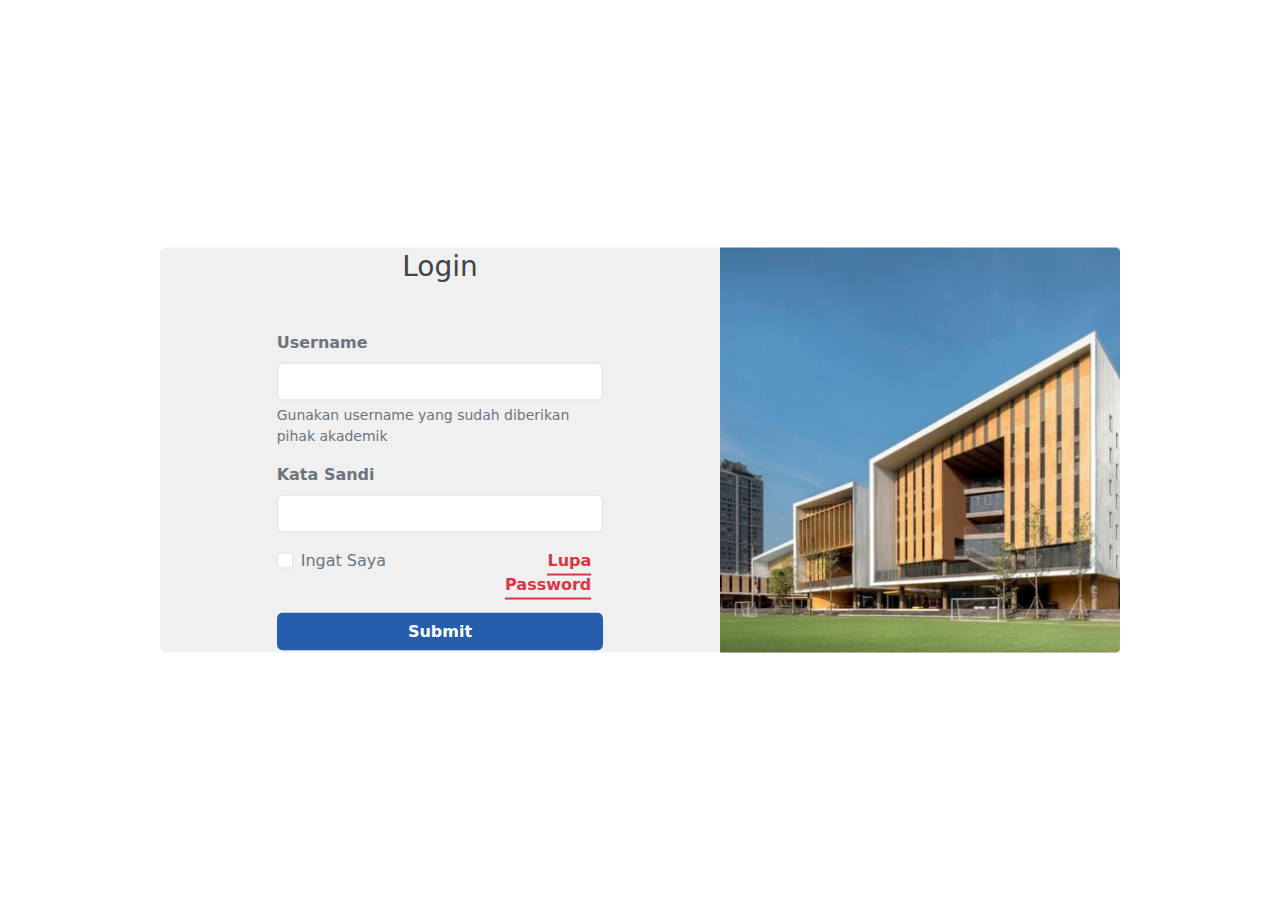
<file: index.html>
<!DOCTYPE html>
<html lang="en" >
<head>
    <meta charset="UTF-8">
    <meta name="viewport" content="width=device-width, initial-scale=1.0">
    <title>Document</title>
    <link rel="stylesheet" href="bootstrap/css/bootstrap.min.css">
</head>
<style>
.login-button{
  background-color: #275DAD;
  color: #ffffff;
  transition: 1;
}
.login-button:hover{
  background-color: #244980;
  color: #e2e2e2;
}
</style>
<body>
    <div class="container align-middle">
   <div class="col-lg-9 mx-auto my-auto rounded d-flex position-absolute top-50 start-50 translate-middle" style="background-color: #F0F0F0;">
    
        <div class="col-lg-7 mx-auto m-auto">
            <!-- <div   class="col-lg-7 mx-auto alert alert-danger text-center" role="alert"> -->
              
              <div id="modal-alert" class="alert alert-danger col-lg-7 mx-auto alert-dismissible fade show" role="alert"  style="display: none;">
                <strong>!</strong> Username atau Password tidak sesuai
                <button type="button" class="btn-close" id="close-alert" onclick="tutup()"></button>
              <!-- </div> -->
            </div>
            <h3 class="text-center  mb-lg-5" style="color: #434343;">Login</h3>
            <form name="login">
                <div class="mb-3 col-lg-7 mx-auto">
                  <label for="exampleInputEmail1" class="form-label fw-semibold text-secondary">Username</label>
                  <input type="text" name="username" class="form-control" id="exampleInputEmail1" aria-describedby="emailHelp" required>
                  <div id="emailHelp" class="form-text text-secondary">Gunakan username yang sudah diberikan pihak akademik</div>
                </div>
                <div class="mb-3 col-lg-7 mx-auto">
                  <label for="exampleInputPassword1" class="form-label fw-semibold text-secondary">Kata Sandi</label>
                  <input type="password" name="pass" class="form-control" id="exampleInputPassword1" required>
                </div>
                <div class="col-lg-7 row mx-auto">
                  <div class="col-lg-6 mb-3 form-check">
                    <input type="checkbox" class="form-check-input" id="exampleCheck1">
                    <label class="form-check-label text-secondary" for="exampleCheck1" >Ingat Saya</label>
                  </div>
                <div class=" col-lg-6 mb-3 form-check text-end">
                  <a href="lupaPW.html" class="text-decoration-none border-bottom border-2 pb-1 border-danger text-danger fw-semibold text-secondary">Lupa Password</a>
                </div>
              </div>
            </form>
            <div class="col-lg-7 mx-auto">
              <button class="btn col-lg-12 login-button fw-semibold" id="btnSubmit" onclick="cekLogin()">Submit</button>
            </div>
        </div>
        
        <div class="col-lg-5">
            <img src="asset/img/img-login.png" alt="" srcset="" class="img-fluid">
        </div>
    </div>
   </div>
</body>

<script src="bootstrap/js/bootstrap.bundle.min.js"></script>
<script src="js/record.js"></script>
</html>
</file>
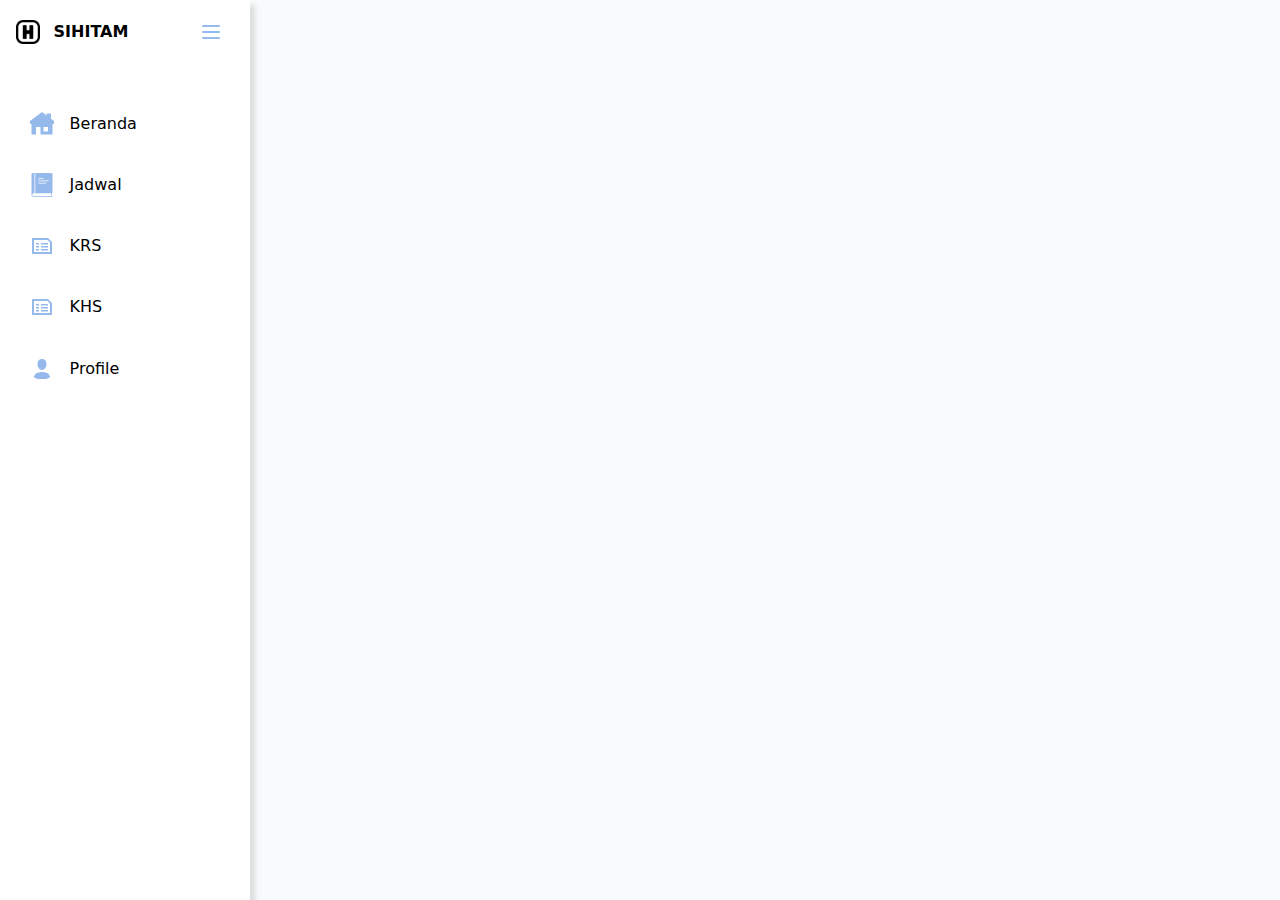
<file: sidebar/index.html>
<!DOCTYPE html>
<html lang="en">
<head>
  <meta charset="UTF-8">
  <meta name="viewport" content="width=device-width, initial-scale=1.0">
  <title>Home</title>
  <link rel="stylesheet" href="style.css">
  <link rel="stylesheet" href="../bootstrap/css/bootstrap.min.css">
  <script type="text/javascript" src="app.js" defer></script>
</head>
<body>
  <nav id="sidebar">
    <ul>
      <!-- Burger Menu -->
      <li>
        <img src="letter-h.png" alt="" height="24px" width="24px" style="margin-top: 15px;">
        <span class="logo">SIHITAM</span>
        <button onclick=toggleSidebar() id="toggle-btn">
          <svg width="24px" height="24px" viewBox="0 0 24 24" fill="none" xmlns="http://www.w3.org/2000/svg">

            <g id="SVGRepo_bgCarrier" stroke-width="0"/>
            
            <g id="SVGRepo_tracerCarrier" stroke-linecap="round" stroke-linejoin="round"/>
            
            <g id="SVGRepo_iconCarrier"> <path d="M4 18L20 18"  stroke-width="2" stroke-linecap="round"/> <path d="M4 12L20 12"  stroke-width="2" stroke-linecap="round"/> <path d="M4 6L20 6"  stroke-width="2" stroke-linecap="round"/> </g>
            
            </svg>
        </button>
      </li>
      <!-- Home -->
      <li> 
        <a href="beranda.html">
          <svg width="24px" height="24px" viewBox="0 0 16 16" fill="none" xmlns="http://www.w3.org/2000/svg">

            <g id="SVGRepo_bgCarrier" stroke-width="0"/>
            
            <g id="SVGRepo_tracerCarrier" stroke-linecap="round" stroke-linejoin="round"/>
            
            <g id="SVGRepo_iconCarrier"> <path fill-rule="evenodd" clip-rule="evenodd" d="M8 0L0 6V8H1V15H4V10H7V15H15V8H16V6L14 4.5V1H11V2.25L8 0ZM9 10H12V13H9V10Z" /> </g>
            
            </svg>
          <span>Beranda</span>
        </a>
      </li>
      <!-- Jadwal -->
      <li>
        <a href="Jadwal.html">
          <svg version="1.0" id="Layer_1" xmlns="http://www.w3.org/2000/svg" xmlns:xlink="http://www.w3.org/1999/xlink" width="24px" height="24px" viewBox="0 0 64 64" enable-background="new 0 0 64 64" xml:space="preserve" fill="none">

            <g id="SVGRepo_bgCarrier" stroke-width="0"/>
            
            <g id="SVGRepo_tracerCarrier" stroke-linecap="round" stroke-linejoin="round"/>
            
            <g id="SVGRepo_iconCarrier"> <path  d="M60,52V4c0-2.211-1.789-4-4-4H14v51v3h42v8H10c-2.209,0-4-1.791-4-4s1.791-4,4-4h2v-3V0H8 C5.789,0,4,1.789,4,4v54c0,3.313,2.687,6,6,6h49c0.553,0,1-0.447,1-1s-0.447-1-1-1h-1v-8C59.104,54,60,53.104,60,52z M23,14h12 c0.553,0,1,0.447,1,1s-0.447,1-1,1H23c-0.553,0-1-0.447-1-1S22.447,14,23,14z M42,28H23c-0.553,0-1-0.447-1-1s0.447-1,1-1h19 c0.553,0,1,0.447,1,1S42.553,28,42,28z M49,22H23c-0.553,0-1-0.447-1-1s0.447-1,1-1h26c0.553,0,1,0.447,1,1S49.553,22,49,22z"/> </g>
            
            </svg>
          <span>Jadwal</span>
        </a>
      </li>
      <!-- KRS -->
      <li>
        <a href="Krs.html">
          <svg width="24px" height="24px" viewBox="0 0 512 512" version="1.1" xmlns="http://www.w3.org/2000/svg" xmlns:xlink="http://www.w3.org/1999/xlink" fill="none">

            <g id="SVGRepo_bgCarrier" stroke-width="0"/>
            
            <g id="SVGRepo_tracerCarrier" stroke-linecap="round" stroke-linejoin="round"/>
            
            <g id="SVGRepo_iconCarrier"> <title>report-text</title> <g id="Page-1" stroke="none" stroke-width="1"  fill-rule="evenodd"> <g id="add"  transform="translate(42.666667, 85.333333)"> <path d="M341.333333,1.42108547e-14 L426.666667,85.3333333 L426.666667,341.333333 L3.55271368e-14,341.333333 L3.55271368e-14,1.42108547e-14 L341.333333,1.42108547e-14 Z M330.666667,42.6666667 L42.6666667,42.6666667 L42.6666667,298.666667 L384,298.666667 L384,96 L330.666667,42.6666667 Z M149.333333,234.666667 L149.333333,266.666667 L85.3333333,266.666667 L85.3333333,234.666667 L149.333333,234.666667 Z M341.333333,234.666667 L341.333333,266.666667 L192,266.666667 L192,234.666667 L341.333333,234.666667 Z M149.333333,170.666667 L149.333333,202.666667 L85.3333333,202.666667 L85.3333333,170.666667 L149.333333,170.666667 Z M341.333333,170.666667 L341.333333,202.666667 L192,202.666667 L192,170.666667 L341.333333,170.666667 Z M149.333333,106.666667 L149.333333,138.666667 L85.3333333,138.666667 L85.3333333,106.666667 L149.333333,106.666667 Z M341.333333,106.666667 L341.333333,138.666667 L192,138.666667 L192,106.666667 L341.333333,106.666667 Z" id="Combined-Shape"> </path> </g> </g> </g>
            
          </svg>
          <span>KRS</span>
        </a>
      </li>
      <!-- KHS -->
      <li>
        <a href="Khs.html">
          <svg width="24px" height="24px" viewBox="0 0 512 512" version="1.1" xmlns="http://www.w3.org/2000/svg" xmlns:xlink="http://www.w3.org/1999/xlink" fill="none">

            <g id="SVGRepo_bgCarrier" stroke-width="0"/>
            
            <g id="SVGRepo_tracerCarrier" stroke-linecap="round" stroke-linejoin="round"/>
            
            <g id="SVGRepo_iconCarrier"> <title>report-text</title> <g id="Page-1" stroke="none" stroke-width="1"  fill-rule="evenodd"> <g id="add"  transform="translate(42.666667, 85.333333)"> <path d="M341.333333,1.42108547e-14 L426.666667,85.3333333 L426.666667,341.333333 L3.55271368e-14,341.333333 L3.55271368e-14,1.42108547e-14 L341.333333,1.42108547e-14 Z M330.666667,42.6666667 L42.6666667,42.6666667 L42.6666667,298.666667 L384,298.666667 L384,96 L330.666667,42.6666667 Z M149.333333,234.666667 L149.333333,266.666667 L85.3333333,266.666667 L85.3333333,234.666667 L149.333333,234.666667 Z M341.333333,234.666667 L341.333333,266.666667 L192,266.666667 L192,234.666667 L341.333333,234.666667 Z M149.333333,170.666667 L149.333333,202.666667 L85.3333333,202.666667 L85.3333333,170.666667 L149.333333,170.666667 Z M341.333333,170.666667 L341.333333,202.666667 L192,202.666667 L192,170.666667 L341.333333,170.666667 Z M149.333333,106.666667 L149.333333,138.666667 L85.3333333,138.666667 L85.3333333,106.666667 L149.333333,106.666667 Z M341.333333,106.666667 L341.333333,138.666667 L192,138.666667 L192,106.666667 L341.333333,106.666667 Z" id="Combined-Shape"> </path> </g> </g> </g>
            
          </svg>
          <span>KHS</span>
        </a>
      </li>
      <!-- Profile -->
      <li>
        <a href="profile.html">
          <svg width="24px" height="24px" viewBox="0 0 24 24" fill="none" xmlns="http://www.w3.org/2000/svg">

            <g id="SVGRepo_bgCarrier" stroke-width="0"/>
            
            <g id="SVGRepo_tracerCarrier" stroke-linecap="round" stroke-linejoin="round"/>
            
            <g id="SVGRepo_iconCarrier">
            
            <path fill-rule="evenodd" clip-rule="evenodd" d="M16.5 7.063C16.5 10.258 14.57 13 12 13c-2.572 0-4.5-2.742-4.5-5.938C7.5 3.868 9.16 2 12 2s4.5 1.867 4.5 5.063zM4.102 20.142C4.487 20.6 6.145 22 12 22c5.855 0 7.512-1.4 7.898-1.857a.416.416 0 0 0 .09-.317C19.9 18.944 19.106 15 12 15s-7.9 3.944-7.989 4.826a.416.416 0 0 0 .091.317z" />
            
            </g>
            
            </svg>
          <span>Profile</span>
        </a>
      </li>
      <!-- Settings -->
      <li class="setting">
        <a href="Settings.html">
          <svg width="24px" height="24px" viewBox="0 0 1024 1024" xmlns="http://www.w3.org/2000/svg" fill="none">

            <g id="SVGRepo_bgCarrier" stroke-width="0"/>
            
            <g id="SVGRepo_tracerCarrier" stroke-linecap="round" stroke-linejoin="round"/>
            
            <g id="SVGRepo_iconCarrier">
            
            <path  d="M600.704 64a32 32 0 0 1 30.464 22.208l35.2 109.376c14.784 7.232 28.928 15.36 42.432 24.512l112.384-24.192a32 32 0 0 1 34.432 15.36L944.32 364.8a32 32 0 0 1-4.032 37.504l-77.12 85.12a357.12 357.12 0 0 1 0 49.024l77.12 85.248a32 32 0 0 1 4.032 37.504l-88.704 153.6a32 32 0 0 1-34.432 15.296L708.8 803.904c-13.44 9.088-27.648 17.28-42.368 24.512l-35.264 109.376A32 32 0 0 1 600.704 960H423.296a32 32 0 0 1-30.464-22.208L357.696 828.48a351.616 351.616 0 0 1-42.56-24.64l-112.32 24.256a32 32 0 0 1-34.432-15.36L79.68 659.2a32 32 0 0 1 4.032-37.504l77.12-85.248a357.12 357.12 0 0 1 0-48.896l-77.12-85.248A32 32 0 0 1 79.68 364.8l88.704-153.6a32 32 0 0 1 34.432-15.296l112.32 24.256c13.568-9.152 27.776-17.408 42.56-24.64l35.2-109.312A32 32 0 0 1 423.232 64H600.64zm-23.424 64H446.72l-36.352 113.088-24.512 11.968a294.113 294.113 0 0 0-34.816 20.096l-22.656 15.36-116.224-25.088-65.28 113.152 79.68 88.192-1.92 27.136a293.12 293.12 0 0 0 0 40.192l1.92 27.136-79.808 88.192 65.344 113.152 116.224-25.024 22.656 15.296a294.113 294.113 0 0 0 34.816 20.096l24.512 11.968L446.72 896h130.688l36.48-113.152 24.448-11.904a288.282 288.282 0 0 0 34.752-20.096l22.592-15.296 116.288 25.024 65.28-113.152-79.744-88.192 1.92-27.136a293.12 293.12 0 0 0 0-40.256l-1.92-27.136 79.808-88.128-65.344-113.152-116.288 24.96-22.592-15.232a287.616 287.616 0 0 0-34.752-20.096l-24.448-11.904L577.344 128zM512 320a192 192 0 1 1 0 384 192 192 0 0 1 0-384zm0 64a128 128 0 1 0 0 256 128 128 0 0 0 0-256z"/>
            
            </g>
            
            </svg>
            <span>Settings</span>
        </a>
      </li>
    </ul>
  </nav>
</body>
</html>
</file>
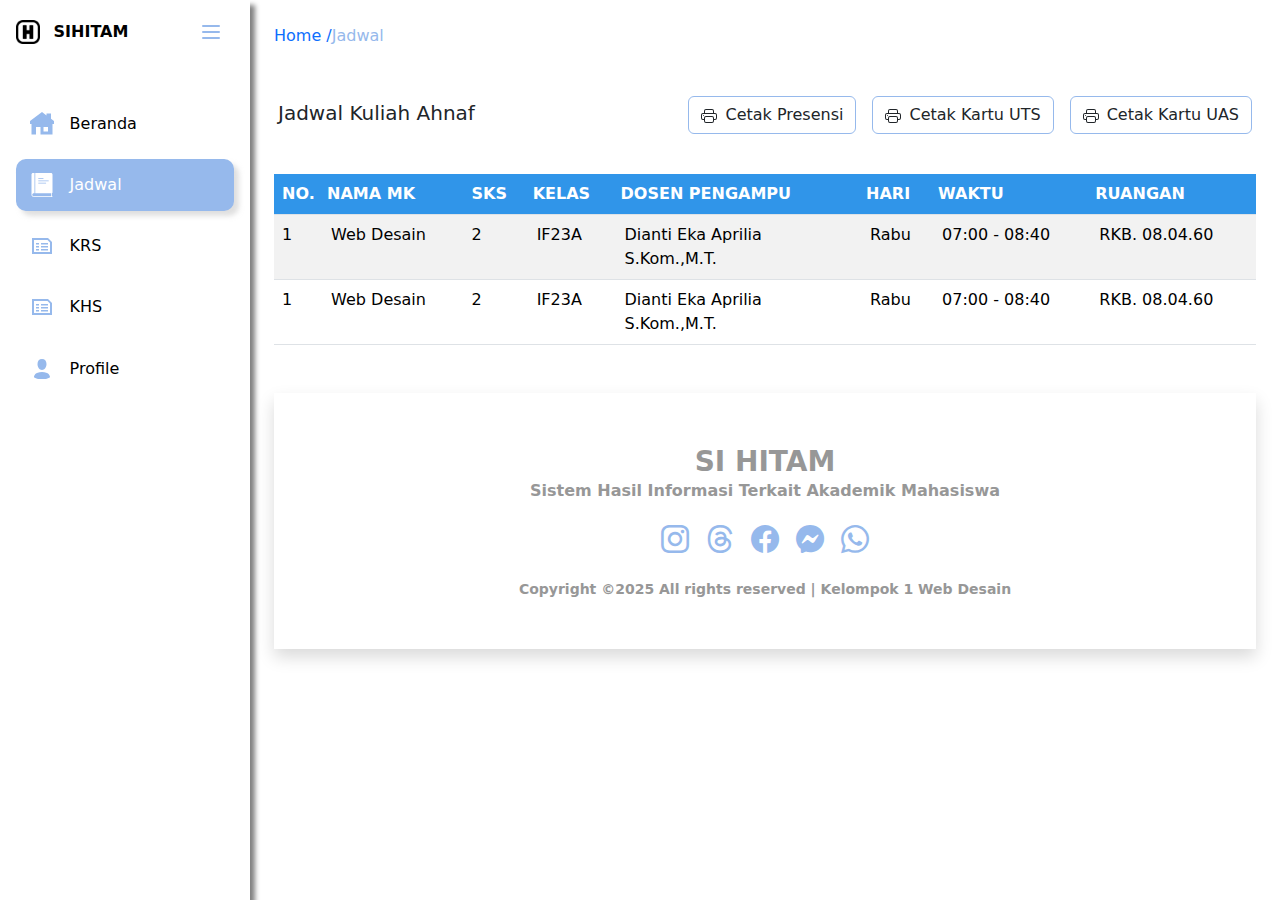
<file: jadwal.html>
<!DOCTYPE html>
  <html lang="en">
  <head>
    <meta charset="UTF-8">
    <meta name="viewport" content="width=device-width, initial-scale=1.0">
    <title>Home</title>
    <link rel="stylesheet" href="bootstrap/css/bootstrap.css">
  <link rel="stylesheet" href="https://cdn.jsdelivr.net/npm/bootstrap-icons@1.11.3/font/bootstrap-icons.min.css">
    <link rel="stylesheet" href="css/jadwal.css">
    <script type="text/javascript" src="js/sidebar.js" defer></script>
    <script src="bootstrap/js/bootstrap.js"></script>
  </head>
  <body>
    <nav id="sidebar">
      <ul>
        <!-- Burger Menu -->
        <li>
          <img src="./asset/img/letter-h.png" alt="" height="24px" width="24px" style="margin-top: 15px;">
          <span class="logo">SIHITAM</span>
          <button onclick=toggleSidebar() id="toggle-btn">
            <svg width="24px" height="24px" viewBox="0 0 24 24" fill="none" xmlns="http://www.w3.org/2000/svg">

              <g id="SVGRepo_bgCarrier" stroke-width="0"/>
              
              <g id="SVGRepo_tracerCarrier" stroke-linecap="round" stroke-linejoin="round"/>
              
              <g id="SVGRepo_iconCarrier"> <path d="M4 18L20 18"  stroke-width="2" stroke-linecap="round"/> <path d="M4 12L20 12"  stroke-width="2" stroke-linecap="round"/> <path d="M4 6L20 6"  stroke-width="2" stroke-linecap="round"/> </g>
              
              </svg>
          </button>
        </li>
        <!-- Home -->
        <li> 
          <a href="dashboard.html">
            <svg width="24px" height="24px" viewBox="0 0 16 16" fill="none" xmlns="http://www.w3.org/2000/svg">

              <g id="SVGRepo_bgCarrier" stroke-width="0"/>
              
              <g id="SVGRepo_tracerCarrier" stroke-linecap="round" stroke-linejoin="round"/>
              
              <g id="SVGRepo_iconCarrier"> <path fill-rule="evenodd" clip-rule="evenodd" d="M8 0L0 6V8H1V15H4V10H7V15H15V8H16V6L14 4.5V1H11V2.25L8 0ZM9 10H12V13H9V10Z" /> </g>
              
              </svg>
            <span>Beranda</span>
          </a>
        </li>
        <!-- Jadwal -->
        <li class="active">
          <a  href="Jadwal.html">
            <svg version="1.0" id="Layer_1" xmlns="http://www.w3.org/2000/svg" xmlns:xlink="http://www.w3.org/1999/xlink" width="24px" height="24px" viewBox="0 0 64 64" enable-background="new 0 0 64 64" xml:space="preserve" fill="none">

              <g id="SVGRepo_bgCarrier" stroke-width="0"/>
              
              <g id="SVGRepo_tracerCarrier" stroke-linecap="round" stroke-linejoin="round"/>
              
              <g id="SVGRepo_iconCarrier"> <path  d="M60,52V4c0-2.211-1.789-4-4-4H14v51v3h42v8H10c-2.209,0-4-1.791-4-4s1.791-4,4-4h2v-3V0H8 C5.789,0,4,1.789,4,4v54c0,3.313,2.687,6,6,6h49c0.553,0,1-0.447,1-1s-0.447-1-1-1h-1v-8C59.104,54,60,53.104,60,52z M23,14h12 c0.553,0,1,0.447,1,1s-0.447,1-1,1H23c-0.553,0-1-0.447-1-1S22.447,14,23,14z M42,28H23c-0.553,0-1-0.447-1-1s0.447-1,1-1h19 c0.553,0,1,0.447,1,1S42.553,28,42,28z M49,22H23c-0.553,0-1-0.447-1-1s0.447-1,1-1h26c0.553,0,1,0.447,1,1S49.553,22,49,22z"/> </g>
              
              </svg>
            <span>Jadwal</span>
          </a>
        </li>
        <!-- KRS -->
        <li>
          <a href="Krs.html">
            <svg width="24px" height="24px" viewBox="0 0 512 512" version="1.1" xmlns="http://www.w3.org/2000/svg" xmlns:xlink="http://www.w3.org/1999/xlink" fill="none">

              <g id="SVGRepo_bgCarrier" stroke-width="0"/>
              
              <g id="SVGRepo_tracerCarrier" stroke-linecap="round" stroke-linejoin="round"/>
              
              <g id="SVGRepo_iconCarrier"> <title>report-text</title> <g id="Page-1" stroke="none" stroke-width="1"  fill-rule="evenodd"> <g id="add"  transform="translate(42.666667, 85.333333)"> <path d="M341.333333,1.42108547e-14 L426.666667,85.3333333 L426.666667,341.333333 L3.55271368e-14,341.333333 L3.55271368e-14,1.42108547e-14 L341.333333,1.42108547e-14 Z M330.666667,42.6666667 L42.6666667,42.6666667 L42.6666667,298.666667 L384,298.666667 L384,96 L330.666667,42.6666667 Z M149.333333,234.666667 L149.333333,266.666667 L85.3333333,266.666667 L85.3333333,234.666667 L149.333333,234.666667 Z M341.333333,234.666667 L341.333333,266.666667 L192,266.666667 L192,234.666667 L341.333333,234.666667 Z M149.333333,170.666667 L149.333333,202.666667 L85.3333333,202.666667 L85.3333333,170.666667 L149.333333,170.666667 Z M341.333333,170.666667 L341.333333,202.666667 L192,202.666667 L192,170.666667 L341.333333,170.666667 Z M149.333333,106.666667 L149.333333,138.666667 L85.3333333,138.666667 L85.3333333,106.666667 L149.333333,106.666667 Z M341.333333,106.666667 L341.333333,138.666667 L192,138.666667 L192,106.666667 L341.333333,106.666667 Z" id="Combined-Shape"> </path> </g> </g> </g>
              
            </svg>
            <span>KRS</span>
          </a>
        </li>
        <!-- KHS -->
        <li>
          <a href="Khs.html">
            <svg width="24px" height="24px" viewBox="0 0 512 512" version="1.1" xmlns="http://www.w3.org/2000/svg" xmlns:xlink="http://www.w3.org/1999/xlink" fill="none">

              <g id="SVGRepo_bgCarrier" stroke-width="0"/>
              
              <g id="SVGRepo_tracerCarrier" stroke-linecap="round" stroke-linejoin="round"/>
              
              <g id="SVGRepo_iconCarrier"> <title>report-text</title> <g id="Page-1" stroke="none" stroke-width="1"  fill-rule="evenodd"> <g id="add"  transform="translate(42.666667, 85.333333)"> <path d="M341.333333,1.42108547e-14 L426.666667,85.3333333 L426.666667,341.333333 L3.55271368e-14,341.333333 L3.55271368e-14,1.42108547e-14 L341.333333,1.42108547e-14 Z M330.666667,42.6666667 L42.6666667,42.6666667 L42.6666667,298.666667 L384,298.666667 L384,96 L330.666667,42.6666667 Z M149.333333,234.666667 L149.333333,266.666667 L85.3333333,266.666667 L85.3333333,234.666667 L149.333333,234.666667 Z M341.333333,234.666667 L341.333333,266.666667 L192,266.666667 L192,234.666667 L341.333333,234.666667 Z M149.333333,170.666667 L149.333333,202.666667 L85.3333333,202.666667 L85.3333333,170.666667 L149.333333,170.666667 Z M341.333333,170.666667 L341.333333,202.666667 L192,202.666667 L192,170.666667 L341.333333,170.666667 Z M149.333333,106.666667 L149.333333,138.666667 L85.3333333,138.666667 L85.3333333,106.666667 L149.333333,106.666667 Z M341.333333,106.666667 L341.333333,138.666667 L192,138.666667 L192,106.666667 L341.333333,106.666667 Z" id="Combined-Shape"> </path> </g> </g> </g>
              
            </svg>
            <span>KHS</span>
          </a>
        </li>
        <!-- Profile -->
        <li>
          <a href="profile.html">
            <svg width="24px" height="24px" viewBox="0 0 24 24" fill="none" xmlns="http://www.w3.org/2000/svg">

              <g id="SVGRepo_bgCarrier" stroke-width="0"/>
              
              <g id="SVGRepo_tracerCarrier" stroke-linecap="round" stroke-linejoin="round"/>
              
              <g id="SVGRepo_iconCarrier">
              
              <path fill-rule="evenodd" clip-rule="evenodd" d="M16.5 7.063C16.5 10.258 14.57 13 12 13c-2.572 0-4.5-2.742-4.5-5.938C7.5 3.868 9.16 2 12 2s4.5 1.867 4.5 5.063zM4.102 20.142C4.487 20.6 6.145 22 12 22c5.855 0 7.512-1.4 7.898-1.857a.416.416 0 0 0 .09-.317C19.9 18.944 19.106 15 12 15s-7.9 3.944-7.989 4.826a.416.416 0 0 0 .091.317z" />
              
              </g>
              
              </svg>
            <span>Profile</span>
          </a>
        </li>
        <!-- Settings -->
        <li class="setting">
          <a href="setting.html">
            <svg width="24px" height="24px" viewBox="0 0 1024 1024" xmlns="http://www.w3.org/2000/svg" fill="none">

              <g id="SVGRepo_bgCarrier" stroke-width="0"/>
              
              <g id="SVGRepo_tracerCarrier" stroke-linecap="round" stroke-linejoin="round"/>
              
              <g id="SVGRepo_iconCarrier">
              
              <path  d="M600.704 64a32 32 0 0 1 30.464 22.208l35.2 109.376c14.784 7.232 28.928 15.36 42.432 24.512l112.384-24.192a32 32 0 0 1 34.432 15.36L944.32 364.8a32 32 0 0 1-4.032 37.504l-77.12 85.12a357.12 357.12 0 0 1 0 49.024l77.12 85.248a32 32 0 0 1 4.032 37.504l-88.704 153.6a32 32 0 0 1-34.432 15.296L708.8 803.904c-13.44 9.088-27.648 17.28-42.368 24.512l-35.264 109.376A32 32 0 0 1 600.704 960H423.296a32 32 0 0 1-30.464-22.208L357.696 828.48a351.616 351.616 0 0 1-42.56-24.64l-112.32 24.256a32 32 0 0 1-34.432-15.36L79.68 659.2a32 32 0 0 1 4.032-37.504l77.12-85.248a357.12 357.12 0 0 1 0-48.896l-77.12-85.248A32 32 0 0 1 79.68 364.8l88.704-153.6a32 32 0 0 1 34.432-15.296l112.32 24.256c13.568-9.152 27.776-17.408 42.56-24.64l35.2-109.312A32 32 0 0 1 423.232 64H600.64zm-23.424 64H446.72l-36.352 113.088-24.512 11.968a294.113 294.113 0 0 0-34.816 20.096l-22.656 15.36-116.224-25.088-65.28 113.152 79.68 88.192-1.92 27.136a293.12 293.12 0 0 0 0 40.192l1.92 27.136-79.808 88.192 65.344 113.152 116.224-25.024 22.656 15.296a294.113 294.113 0 0 0 34.816 20.096l24.512 11.968L446.72 896h130.688l36.48-113.152 24.448-11.904a288.282 288.282 0 0 0 34.752-20.096l22.592-15.296 116.288 25.024 65.28-113.152-79.744-88.192 1.92-27.136a293.12 293.12 0 0 0 0-40.256l-1.92-27.136 79.808-88.128-65.344-113.152-116.288 24.96-22.592-15.232a287.616 287.616 0 0 0-34.752-20.096l-24.448-11.904L577.344 128zM512 320a192 192 0 1 1 0 384 192 192 0 0 1 0-384zm0 64a128 128 0 1 0 0 256 128 128 0 0 0 0-256z"/>
              </g>
              </svg>
              <span>Settings</span>
          </a>
        </li>
      </ul>
    </nav>
    
  

      <!-- End of sidebar -->
       
        <div class="p-4">
          <nav aria-label="breadcrumb" >
            <ol class="breadcrumb">
              <li class="breadcrumb "><a href="#">Home /</a></li>
              <li class="breadcrumb atas" aria-current="page">Jadwal</li>
            </ol>
          </nav>
          <!-- button -->
          <div class="row justify-content-end">
            <div class="d-block d-sm-flex align-items-baseline justify-content-between p-3">
            <h5 class="mb-0">Jadwal Kuliah Ahnaf</h5>         
            <div class="d-flex flex-column flex-lg-row justify-content-end gap-lg-3 gap-1 " id="buttons">
              <a class="btn btn-save mt-sm-0 mb-4 mt-3" target="_blank"><svg xmlns="http://www.w3.org/2000/svg" width="16" height="16" fill="currentColor" class="bi bi-printer me-2 " viewBox="0 0 16 16">
                <path d="M2.5 8a.5.5 0 1 0 0-1 .5.5 0 0 0 0 1"/>
                <path d="M5 1a2 2 0 0 0-2 2v2H2a2 2 0 0 0-2 2v3a2 2 0 0 0 2 2h1v1a2 2 0 0 0 2 2h6a2 2 0 0 0 2-2v-1h1a2 2 0 0 0 2-2V7a2 2 0 0 0-2-2h-1V3a2 2 0 0 0-2-2zM4 3a1 1 0 0 1 1-1h6a1 1 0 0 1 1 1v2H4zm1 5a2 2 0 0 0-2 2v1H2a1 1 0 0 1-1-1V7a1 1 0 0 1 1-1h12a1 1 0 0 1 1 1v3a1 1 0 0 1-1 1h-1v-1a2 2 0 0 0-2-2zm7 2v3a1 1 0 0 1-1 1H5a1 1 0 0 1-1-1v-3a1 1 0 0 1 1-1h6a1 1 0 0 1 1 1"/>
              </svg>Cetak Presensi </a>
              <a class="btn btn-save mt-sm-0 mb-4 mt-3" target="_blank"><svg xmlns="http://www.w3.org/2000/svg" width="16" height="16" fill="currentColor" class="bi bi-printer me-2 " viewBox="0 0 16 16">
                <path d="M2.5 8a.5.5 0 1 0 0-1 .5.5 0 0 0 0 1"/>
                <path d="M5 1a2 2 0 0 0-2 2v2H2a2 2 0 0 0-2 2v3a2 2 0 0 0 2 2h1v1a2 2 0 0 0 2 2h6a2 2 0 0 0 2-2v-1h1a2 2 0 0 0 2-2V7a2 2 0 0 0-2-2h-1V3a2 2 0 0 0-2-2zM4 3a1 1 0 0 1 1-1h6a1 1 0 0 1 1 1v2H4zm1 5a2 2 0 0 0-2 2v1H2a1 1 0 0 1-1-1V7a1 1 0 0 1 1-1h12a1 1 0 0 1 1 1v3a1 1 0 0 1-1 1h-1v-1a2 2 0 0 0-2-2zm7 2v3a1 1 0 0 1-1 1H5a1 1 0 0 1-1-1v-3a1 1 0 0 1 1-1h6a1 1 0 0 1 1 1"/>
              </svg>Cetak Kartu UTS </a>
              <a class="btn btn-save mt-sm-0 mb-4 mt-3" target="_blank"><svg xmlns="http://www.w3.org/2000/svg" width="16" height="16" fill="currentColor" class="bi bi-printer me-2 " viewBox="0 0 16 16">
                <path d="M2.5 8a.5.5 0 1 0 0-1 .5.5 0 0 0 0 1"/>
                <path d="M5 1a2 2 0 0 0-2 2v2H2a2 2 0 0 0-2 2v3a2 2 0 0 0 2 2h1v1a2 2 0 0 0 2 2h6a2 2 0 0 0 2-2v-1h1a2 2 0 0 0 2-2V7a2 2 0 0 0-2-2h-1V3a2 2 0 0 0-2-2zM4 3a1 1 0 0 1 1-1h6a1 1 0 0 1 1 1v2H4zm1 5a2 2 0 0 0-2 2v1H2a1 1 0 0 1-1-1V7a1 1 0 0 1 1-1h12a1 1 0 0 1 1 1v3a1 1 0 0 1-1 1h-1v-1a2 2 0 0 0-2-2zm7 2v3a1 1 0 0 1-1 1H5a1 1 0 0 1-1-1v-3a1 1 0 0 1 1-1h6a1 1 0 0 1 1 1"/>
              </svg>Cetak Kartu UAS </a>
          </div>
        </div>
        </div>
        <!-- end of button -->
       <div class="col-12">
        <table class="table table-striped trow">
          <thead >
              <tr class="bg-gradient-primary text-white" >
                  <th class="font-weight-bolder text-uppercase  text-xs" style="width: 5% ;">
                      No.</th>
                  <th class="font-weight-bolder text-uppercase ps-1 text-xs">
                      Nama MK</th>
                  <th class="font-weight-bolder text-uppercase  text-xs">
                      sks</th>
                  <th class="font-weight-bolder text-uppercase ps-1 text-xs">
                      Kelas</th>
                  <th class="font-weight-bolder text-uppercase ps-1 text-xs">
                      Dosen Pengampu</th>
                  <th class="font-weight-bolder text-uppercase ps-1 text-xs">
                      Hari</th>
                  <th class="font-weight-bolder text-uppercase ps-1 text-xs">
                      Waktu</th>
                  <th class="font-weight-bolder text-uppercase ps-1 text-xs">
                      Ruangan</th>
              </tr>
          </thead>
            <tbody>
                <tr>
                  <td scope="row-1">1</td>
                  <td>Web Desain</td>
                  <td >2</td>
                  <td>IF23A</td>
                  <td>Dianti Eka Aprilia S.Kom.,M.T.</td>
                  <td>Rabu</td>
                  <td> 07:00 - 08:40</td>
                  <td>RKB. 08.04.60</td>
                </tr>
                <tr>
                  <td scope="row-1">1</td>
                  <td class="w-20">Web Desain</td>
                  <td class="w-10">2</td>
                  <td>IF23A</td>
                  <td class="w-25 text-wrap">Dianti Eka Aprilia S.Kom.,M.T.</td>
                  <td>Rabu</td>
                  <td> 07:00 - 08:40</td>
                  <td>RKB. 08.04.60</td>
                </tr>
            </tbody>
        </table>
      </div>
      <!-- footer -->
      <div class="footer align-bottom col-lg-12 shadow p-5 text-center mt-5">
        <p class="fs-3 fw-bold" style="color: #979797;">SI HITAM</p>
        <p style="color: #979797; margin-top: -20px;" class="fw-semibold">Sistem Hasil Informasi Terkait Akademik Mahasiswa</p>
        <div class="fs-3 grid gap-3 mb-3" style="color: #96B9EC;">
          <i class="bi bi-instagram"></i>
          <i class="bi bi-threads mx-2"></i>
          <i class="bi bi-facebook"></i>
          <i class="bi bi-messenger mx-2"></i>
          <i class="bi bi-whatsapp"></i>
        </div>
        <small class="mt-5 fw-semibold" style="color: #979797;">Copyright ©2025 All rights reserved | Kelompok 1 Web Desain</small>
      </div>
      <!-- akhir footer -->
    </div>

  </body>
  </html>
</file>
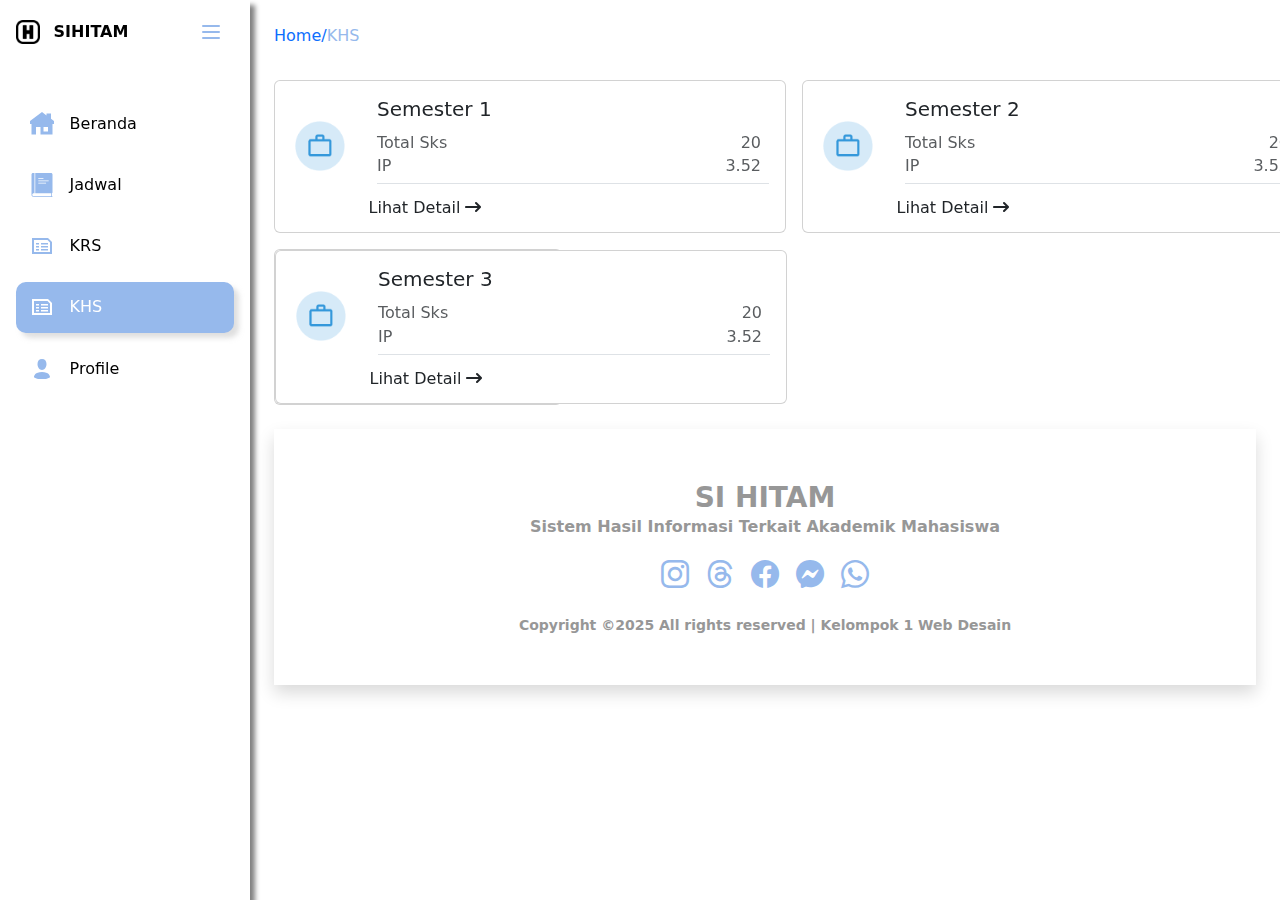
<file: khs.html>
<!DOCTYPE html>
<html lang="en">
<head>
    <meta charset="UTF-8">
    <meta name="viewport" content="width=device-width, initial-scale=1.0">
    <title>KHS</title>
    <link rel="stylesheet" href="bootstrap/css/bootstrap.css">
    <link rel="stylesheet" href="css/jadwal.css">
  <link rel="stylesheet" href="https://cdn.jsdelivr.net/npm/bootstrap-icons@1.11.3/font/bootstrap-icons.min.css">
    <link href="https://cdnjs.cloudflare.com/ajax/libs/font-awesome/6.7.2/css/all.min.css" rel="stylesheet"> 
    <script type="text/javascript" src="js/sidebar.js" defer></script>
    <script src="bootstrap/js/bootstrap.js"></script>
</head>
<body>
    <nav id="sidebar">
        <ul>
          <!-- Burger Menu -->
          <li>
            <img src="./asset/img/letter-h.png" alt="" height="24px" width="24px" style="margin-top: 15px;">
            <span class="logo">SIHITAM</span>
            <button onclick=toggleSidebar() id="toggle-btn">
              <svg width="24px" height="24px" viewBox="0 0 24 24" fill="none" xmlns="http://www.w3.org/2000/svg">
  
                <g id="SVGRepo_bgCarrier" stroke-width="0"/>
                
                <g id="SVGRepo_tracerCarrier" stroke-linecap="round" stroke-linejoin="round"/>
                
                <g id="SVGRepo_iconCarrier"> <path d="M4 18L20 18"  stroke-width="2" stroke-linecap="round"/> <path d="M4 12L20 12"  stroke-width="2" stroke-linecap="round"/> <path d="M4 6L20 6"  stroke-width="2" stroke-linecap="round"/> </g>
                
                </svg>
            </button>
          </li>
          <!-- Home -->
          <li> 
            <a href="dashboard.html">
              <svg width="24px" height="24px" viewBox="0 0 16 16" fill="none" xmlns="http://www.w3.org/2000/svg">
  
                <g id="SVGRepo_bgCarrier" stroke-width="0"/>
                
                <g id="SVGRepo_tracerCarrier" stroke-linecap="round" stroke-linejoin="round"/>
                
                <g id="SVGRepo_iconCarrier"> <path fill-rule="evenodd" clip-rule="evenodd" d="M8 0L0 6V8H1V15H4V10H7V15H15V8H16V6L14 4.5V1H11V2.25L8 0ZM9 10H12V13H9V10Z" /> </g>
                
                </svg>
              <span>Beranda</span>
            </a>
          </li>
          <!-- Jadwal -->
          <li>
            <a  href="Jadwal.html">
              <svg version="1.0" id="Layer_1" xmlns="http://www.w3.org/2000/svg" xmlns:xlink="http://www.w3.org/1999/xlink" width="24px" height="24px" viewBox="0 0 64 64" enable-background="new 0 0 64 64" xml:space="preserve" fill="none">
  
                <g id="SVGRepo_bgCarrier" stroke-width="0"/>
                
                <g id="SVGRepo_tracerCarrier" stroke-linecap="round" stroke-linejoin="round"/>
                
                <g id="SVGRepo_iconCarrier"> <path  d="M60,52V4c0-2.211-1.789-4-4-4H14v51v3h42v8H10c-2.209,0-4-1.791-4-4s1.791-4,4-4h2v-3V0H8 C5.789,0,4,1.789,4,4v54c0,3.313,2.687,6,6,6h49c0.553,0,1-0.447,1-1s-0.447-1-1-1h-1v-8C59.104,54,60,53.104,60,52z M23,14h12 c0.553,0,1,0.447,1,1s-0.447,1-1,1H23c-0.553,0-1-0.447-1-1S22.447,14,23,14z M42,28H23c-0.553,0-1-0.447-1-1s0.447-1,1-1h19 c0.553,0,1,0.447,1,1S42.553,28,42,28z M49,22H23c-0.553,0-1-0.447-1-1s0.447-1,1-1h26c0.553,0,1,0.447,1,1S49.553,22,49,22z"/> </g>
                
                </svg>
              <span>Jadwal</span>
            </a>
          </li>
          <!-- KRS -->
          <li>
            <a href="Krs.html">
              <svg width="24px" height="24px" viewBox="0 0 512 512" version="1.1" xmlns="http://www.w3.org/2000/svg" xmlns:xlink="http://www.w3.org/1999/xlink" fill="none">
  
                <g id="SVGRepo_bgCarrier" stroke-width="0"/>
                
                <g id="SVGRepo_tracerCarrier" stroke-linecap="round" stroke-linejoin="round"/>
                
                <g id="SVGRepo_iconCarrier"> <title>report-text</title> <g id="Page-1" stroke="none" stroke-width="1"  fill-rule="evenodd"> <g id="add"  transform="translate(42.666667, 85.333333)"> <path d="M341.333333,1.42108547e-14 L426.666667,85.3333333 L426.666667,341.333333 L3.55271368e-14,341.333333 L3.55271368e-14,1.42108547e-14 L341.333333,1.42108547e-14 Z M330.666667,42.6666667 L42.6666667,42.6666667 L42.6666667,298.666667 L384,298.666667 L384,96 L330.666667,42.6666667 Z M149.333333,234.666667 L149.333333,266.666667 L85.3333333,266.666667 L85.3333333,234.666667 L149.333333,234.666667 Z M341.333333,234.666667 L341.333333,266.666667 L192,266.666667 L192,234.666667 L341.333333,234.666667 Z M149.333333,170.666667 L149.333333,202.666667 L85.3333333,202.666667 L85.3333333,170.666667 L149.333333,170.666667 Z M341.333333,170.666667 L341.333333,202.666667 L192,202.666667 L192,170.666667 L341.333333,170.666667 Z M149.333333,106.666667 L149.333333,138.666667 L85.3333333,138.666667 L85.3333333,106.666667 L149.333333,106.666667 Z M341.333333,106.666667 L341.333333,138.666667 L192,138.666667 L192,106.666667 L341.333333,106.666667 Z" id="Combined-Shape"> </path> </g> </g> </g>
                
              </svg>
              <span>KRS</span>
            </a>
          </li>
          <!-- KHS -->
          <li  class="active">
            <a href="Khs.html">
              <svg width="24px" height="24px" viewBox="0 0 512 512" version="1.1" xmlns="http://www.w3.org/2000/svg" xmlns:xlink="http://www.w3.org/1999/xlink" fill="none">
  
                <g id="SVGRepo_bgCarrier" stroke-width="0"/>
                
                <g id="SVGRepo_tracerCarrier" stroke-linecap="round" stroke-linejoin="round"/>
                
                <g id="SVGRepo_iconCarrier"> <title>report-text</title> <g id="Page-1" stroke="none" stroke-width="1"  fill-rule="evenodd"> <g id="add"  transform="translate(42.666667, 85.333333)"> <path d="M341.333333,1.42108547e-14 L426.666667,85.3333333 L426.666667,341.333333 L3.55271368e-14,341.333333 L3.55271368e-14,1.42108547e-14 L341.333333,1.42108547e-14 Z M330.666667,42.6666667 L42.6666667,42.6666667 L42.6666667,298.666667 L384,298.666667 L384,96 L330.666667,42.6666667 Z M149.333333,234.666667 L149.333333,266.666667 L85.3333333,266.666667 L85.3333333,234.666667 L149.333333,234.666667 Z M341.333333,234.666667 L341.333333,266.666667 L192,266.666667 L192,234.666667 L341.333333,234.666667 Z M149.333333,170.666667 L149.333333,202.666667 L85.3333333,202.666667 L85.3333333,170.666667 L149.333333,170.666667 Z M341.333333,170.666667 L341.333333,202.666667 L192,202.666667 L192,170.666667 L341.333333,170.666667 Z M149.333333,106.666667 L149.333333,138.666667 L85.3333333,138.666667 L85.3333333,106.666667 L149.333333,106.666667 Z M341.333333,106.666667 L341.333333,138.666667 L192,138.666667 L192,106.666667 L341.333333,106.666667 Z" id="Combined-Shape"> </path> </g> </g> </g>
                
              </svg>
              <span>KHS</span>
            </a>
          </li>
          <!-- Profile -->
          <li>
            <a href="profile.html">
              <svg width="24px" height="24px" viewBox="0 0 24 24" fill="none" xmlns="http://www.w3.org/2000/svg">
  
                <g id="SVGRepo_bgCarrier" stroke-width="0"/>
                
                <g id="SVGRepo_tracerCarrier" stroke-linecap="round" stroke-linejoin="round"/>
                
                <g id="SVGRepo_iconCarrier">
                
                <path fill-rule="evenodd" clip-rule="evenodd" d="M16.5 7.063C16.5 10.258 14.57 13 12 13c-2.572 0-4.5-2.742-4.5-5.938C7.5 3.868 9.16 2 12 2s4.5 1.867 4.5 5.063zM4.102 20.142C4.487 20.6 6.145 22 12 22c5.855 0 7.512-1.4 7.898-1.857a.416.416 0 0 0 .09-.317C19.9 18.944 19.106 15 12 15s-7.9 3.944-7.989 4.826a.416.416 0 0 0 .091.317z" />
                
                </g>
                
                </svg>
              <span>Profile</span>
            </a>
          </li>
          <!-- Settings -->
          <li class="setting">
            <a href="Setting.html">
              <svg width="24px" height="24px" viewBox="0 0 1024 1024" xmlns="http://www.w3.org/2000/svg" fill="none">
  
                <g id="SVGRepo_bgCarrier" stroke-width="0"/>
                
                <g id="SVGRepo_tracerCarrier" stroke-linecap="round" stroke-linejoin="round"/>
                
                <g id="SVGRepo_iconCarrier">
                
                <path  d="M600.704 64a32 32 0 0 1 30.464 22.208l35.2 109.376c14.784 7.232 28.928 15.36 42.432 24.512l112.384-24.192a32 32 0 0 1 34.432 15.36L944.32 364.8a32 32 0 0 1-4.032 37.504l-77.12 85.12a357.12 357.12 0 0 1 0 49.024l77.12 85.248a32 32 0 0 1 4.032 37.504l-88.704 153.6a32 32 0 0 1-34.432 15.296L708.8 803.904c-13.44 9.088-27.648 17.28-42.368 24.512l-35.264 109.376A32 32 0 0 1 600.704 960H423.296a32 32 0 0 1-30.464-22.208L357.696 828.48a351.616 351.616 0 0 1-42.56-24.64l-112.32 24.256a32 32 0 0 1-34.432-15.36L79.68 659.2a32 32 0 0 1 4.032-37.504l77.12-85.248a357.12 357.12 0 0 1 0-48.896l-77.12-85.248A32 32 0 0 1 79.68 364.8l88.704-153.6a32 32 0 0 1 34.432-15.296l112.32 24.256c13.568-9.152 27.776-17.408 42.56-24.64l35.2-109.312A32 32 0 0 1 423.232 64H600.64zm-23.424 64H446.72l-36.352 113.088-24.512 11.968a294.113 294.113 0 0 0-34.816 20.096l-22.656 15.36-116.224-25.088-65.28 113.152 79.68 88.192-1.92 27.136a293.12 293.12 0 0 0 0 40.192l1.92 27.136-79.808 88.192 65.344 113.152 116.224-25.024 22.656 15.296a294.113 294.113 0 0 0 34.816 20.096l24.512 11.968L446.72 896h130.688l36.48-113.152 24.448-11.904a288.282 288.282 0 0 0 34.752-20.096l22.592-15.296 116.288 25.024 65.28-113.152-79.744-88.192 1.92-27.136a293.12 293.12 0 0 0 0-40.256l-1.92-27.136 79.808-88.128-65.344-113.152-116.288 24.96-22.592-15.232a287.616 287.616 0 0 0-34.752-20.096l-24.448-11.904L577.344 128zM512 320a192 192 0 1 1 0 384 192 192 0 0 1 0-384zm0 64a128 128 0 1 0 0 256 128 128 0 0 0 0-256z"/>
                </g>
                </svg>
                <span>Settings</span>
            </a>
          </li>
        </ul>
      </nav>
        <!-- End of sidebar -->

        <div class="p-4">
            <nav aria-label="breadcrumb" >
              <ol class="breadcrumb">
                <li class="breadcrumb "><a href="#">Home/ </a></li>
                <li class="breadcrumb atas" aria-current="page"> KHS</li>
              </ol>
            </nav>
            <!-- button -->
          <!-- end of button -->

        <div class="d-flex flex-row gap-3">
          <div class="card d-flex flex-row gap-3 "  style="width: 32rem;">
            <img style="margin-top: 40px; margin-left: 20px;" height="50px" width="50px" src="./asset/img/semester.png" alt="">
            <div class="card-body">
              <h5 class="card-title">Semester 1</h5>
              <div class="d-flex flex-row gap-3">
                <h6 class="card-subtitle mb-2 pt-2  text-body-secondary">
                  Total Sks
                </h6>
                <h6 class="card-subtitle position-absolute end-0 px-4 mb-2 pt-2 text-body-secondary">
                  20
                </h6>
              </div>
              <div class="d-flex flex-row gap-3">
                <h6 class="card-subtitle  text-body-secondary">
                  IP
                </h6>
                <h6 class="card-subtitle position-absolute end-0 px-4 text-body-secondary">
                  3.52
                </h6>
              </div>
              <div class="h4 pb-2 text-danger border-bottom">
              </div>
                <!-- btn trigger modal -->
                <button type="button" class="btn position-absolute translate-middle mx-5 mt-3" data-bs-toggle="modal" data-bs-target="#modalKHS" >
                  Lihat Detail <i class="fa-solid fa-arrow-right-long"></i>
                  </button>
                  <!-- Modal -->
                  
                  <div class="modal fade" id="modalKHS" data-bs-backdrop="static" data-bs-keyboard="false" tabindex="-1" aria-labelledby="staticBackdropLabel" aria-hidden="true">
                
                    <div class="modal-dialog modal-xl">
                      <div class="modal-content">
                        <div class="modal-header">
                          <h5 class="modal-title" id="staticBackdropLabel">Kartu Hasil Studi</h5>
                          <button type="button" class="btn-close" data-bs-dismiss="modal" aria-label="Close"></button>
                        </div>
                        <div class="modal-body">
                          <div class="d-flex justify-content-end  id="buttons">
                            <a class="btn btn-save mt-sm-0 mb-2 mt-1" target="_blank"><svg xmlns="http://www.w3.org/2000/svg" width="16" height="16" fill="currentColor" class="bi bi-printer me-2 " viewBox="0 0 16 16">
                              <path d="M2.5 8a.5.5 0 1 0 0-1 .5.5 0 0 0 0 1"/>
                              <path d="M5 1a2 2 0 0 0-2 2v2H2a2 2 0 0 0-2 2v3a2 2 0 0 0 2 2h1v1a2 2 0 0 0 2 2h6a2 2 0 0 0 2-2v-1h1a2 2 0 0 0 2-2V7a2 2 0 0 0-2-2h-1V3a2 2 0 0 0-2-2zM4 3a1 1 0 0 1 1-1h6a1 1 0 0 1 1 1v2H4zm1 5a2 2 0 0 0-2 2v1H2a1 1 0 0 1-1-1V7a1 1 0 0 1 1-1h12a1 1 0 0 1 1 1v3a1 1 0 0 1-1 1h-1v-1a2 2 0 0 0-2-2zm7 2v3a1 1 0 0 1-1 1H5a1 1 0 0 1-1-1v-3a1 1 0 0 1 1-1h6a1 1 0 0 1 1 1"/>
                            </svg>Cetak</a>
                        </div>
                          <div class="col-12 mx-auto">
                            <table class="table-sm table-striped align-items-center dt-responsive w-100 table trow" id="table1">
                                <thead class="bg-gradient-primary text-white">
                                    <tr>
                                        <th rowspan="2" class="font-weight-bolder text-uppercase text-center text-xs" style="width: 5%">
                                            No.</th>
                                        <th rowspan="2" class="font-weight-bolder text-uppercase ps-1 text-xs">
                                            Nama Mata Kuliah</th>
                                        <th rowspan="2" class="font-weight-bolder text-uppercase text-center text-xs">
                                            Nilai Tugas</th>
                                        <th rowspan="2" class="font-weight-bolder text-uppercase text-center text-xs">
                                            Nilai UTS</th>
                                        <th rowspan="2" class="font-weight-bolder text-uppercase text-center text-xs">
                                            Nilai UAS</th>
                                        <th colspan="4" class="font-weight-bolder text-uppercase text-center text-xs">
                                            Nilai Akhir</th>
                                    </tr>
                                    <tr>
                                        <th class="font-weight-bolder text-uppercase text-center text-xs">
                                            Angka</th>
                                        <th class="font-weight-bolder text-uppercase text-center text-xs">
                                            Indeks</th>
                                        <th class="font-weight-bolder text-uppercase text-center text-xs">
                                            Huruf</th>
                                        <th class="font-weight-bolder text-uppercase text-center text-xs">
                                            Keterangan</th>
                                    </tr>
                                </thead>
                                <tbody>
                                    <tr>
                                      <td scope="row-1">1</td>
                                      <td>Web Desain</td>
                                      <td >80</td>
                                      <td>85</td>
                                      <td>80</td>
                                      <td>85</td>
                                      <td>4</td>
                                      <td> A</td>
                                      <td class="text-center"><span class="badge bg-success">Lulus</span></td>
                                    </tr>
                                    <tr>
                                      <td scope="row-1">1</td>
                                      <td>Web Desain</td>
                                      <td >80</td>
                                      <td>85</td>
                                      <td>80</td>
                                      <td>85</td>
                                      <td>4</td>
                                      <td> A</td>
                                      <td class="text-center"><span class="badge bg-success">Lulus</span></td>
                                    </tr>
                                </tbody>
                            </table>
                          </div>
                        </div>
                        <div class="modal-footer">
                          <button type="button" class="btn btn-secondary" data-bs-dismiss="modal">Close</button>
          
                        </div>
                      </div>
                    </div>
                  </div>
            </div>
          </div>
          <!-- semester 2 -->
          <div style="width: 18rem;">
            <div class="card d-flex flex-row gap-3 "  style="width: 32rem;">
              <img style="margin-top: 40px; margin-left: 20px;" height="50px" width="50px" src="./asset/img/semester.png" alt="">
              <div class="card-body mb-4">
                <h5 class="card-title">Semester 2</h5>
                <div class="d-flex flex-row gap-3">
                  <h6 class="card-subtitle mb-2 pt-2  text-body-secondary">
                    Total Sks
                  </h6>
                  <h6 class="card-subtitle position-absolute end-0 px-4 mb-2 pt-2 text-body-secondary">
                    20
                  </h6>
                </div>
                <div class="d-flex flex-row gap-3">
                  <h6 class="card-subtitle  text-body-secondary">
                    IP
                  </h6>
                  <h6 class="card-subtitle position-absolute end-0 px-4 text-body-secondary">
                    3.52
                  </h6>
                </div>
                <div class="h4 pb-2 text-danger border-bottom">
                </div>
                  <!-- btn trigger modal -->
              <button type="button" class="btn position-absolute translate-middle mx-5 mt-3" data-bs-toggle="modal" data-bs-target="#modalKHS" >
                Lihat Detail <i class="fa-solid fa-arrow-right-long"></i>
                </button>
                <!-- Modal -->
                
                <div class="modal fade" id="modalKHS" data-bs-backdrop="static" data-bs-keyboard="false" tabindex="-1" aria-labelledby="staticBackdropLabel" aria-hidden="true">
              
                  <div class="modal-dialog modal-xl">
                    <div class="modal-content">
                      <div class="modal-header">
                        <h5 class="modal-title" id="staticBackdropLabel">Kartu Hasil Studi</h5>
                        <button type="button" class="btn-close" data-bs-dismiss="modal" aria-label="Close"></button>
                      </div>
                      <div class="modal-body">
                        <div class="d-flex justify-content-end  id="buttons">
                          <a class="btn btn-save mt-sm-0 mb-2 mt-1" target="_blank"><svg xmlns="http://www.w3.org/2000/svg" width="16" height="16" fill="currentColor" class="bi bi-printer me-2 " viewBox="0 0 16 16">
                            <path d="M2.5 8a.5.5 0 1 0 0-1 .5.5 0 0 0 0 1"/>
                            <path d="M5 1a2 2 0 0 0-2 2v2H2a2 2 0 0 0-2 2v3a2 2 0 0 0 2 2h1v1a2 2 0 0 0 2 2h6a2 2 0 0 0 2-2v-1h1a2 2 0 0 0 2-2V7a2 2 0 0 0-2-2h-1V3a2 2 0 0 0-2-2zM4 3a1 1 0 0 1 1-1h6a1 1 0 0 1 1 1v2H4zm1 5a2 2 0 0 0-2 2v1H2a1 1 0 0 1-1-1V7a1 1 0 0 1 1-1h12a1 1 0 0 1 1 1v3a1 1 0 0 1-1 1h-1v-1a2 2 0 0 0-2-2zm7 2v3a1 1 0 0 1-1 1H5a1 1 0 0 1-1-1v-3a1 1 0 0 1 1-1h6a1 1 0 0 1 1 1"/>
                          </svg>Cetak</a>
                      </div>
                        <div class="col-12 mx-auto">
                          <table class="table-sm table-striped align-items-center dt-responsive w-100 table trow" id="table1">
                              <thead class="bg-gradient-primary text-white">
                                  <tr>
                                      <th rowspan="2" class="font-weight-bolder text-uppercase text-center text-xs" style="width: 5%">
                                          No.</th>
                                      <th rowspan="2" class="font-weight-bolder text-uppercase ps-1 text-xs">
                                          Nama Mata Kuliah</th>
                                      <th rowspan="2" class="font-weight-bolder text-uppercase text-center text-xs">
                                          Nilai Tugas</th>
                                      <th rowspan="2" class="font-weight-bolder text-uppercase text-center text-xs">
                                          Nilai UTS</th>
                                      <th rowspan="2" class="font-weight-bolder text-uppercase text-center text-xs">
                                          Nilai UAS</th>
                                      <th colspan="4" class="font-weight-bolder text-uppercase text-center text-xs">
                                          Nilai Akhir</th>
                                  </tr>
                                  <tr>
                                      <th class="font-weight-bolder text-uppercase text-center text-xs">
                                          Angka</th>
                                      <th class="font-weight-bolder text-uppercase text-center text-xs">
                                          Indeks</th>
                                      <th class="font-weight-bolder text-uppercase text-center text-xs">
                                          Huruf</th>
                                      <th class="font-weight-bolder text-uppercase text-center text-xs">
                                          Keterangan</th>
                                  </tr>
                              </thead>
                              <tbody>
                                <tr>
                                  <td scope="row-1">1</td>
                                  <td>Web Desain</td>
                                  <td >80</td>
                                  <td>85</td>
                                  <td>80</td>
                                  <td>85</td>
                                  <td>4</td>
                                  <td> A</td>
                                  <td class="text-center"><span class="badge bg-success">Lulus</span></td>
                                </tr>
                                <tr>
                                  <td scope="row-1">1</td>
                                  <td>Web Desain</td>
                                  <td >80</td>
                                  <td>85</td>
                                  <td>80</td>
                                  <td>85</td>
                                  <td>4</td>
                                  <td> A</td>
                                  <td class="text-center"><span class="badge bg-success">Lulus</span></td>
                                </tr>
                            </tbody>
                          </table>
                        </div>
                      </div>
                      <div class="modal-footer">
                        <button type="button" class="btn btn-secondary" data-bs-dismiss="modal">Close</button>
        
                      </div>
                    </div>
                  </div>
                </div>
              </div>
            </div>
          </div>
        </div>
        <!-- semester 3 -->
        <div class="card mt-3" style="width: 18rem;">
          <div class="card d-flex flex-row gap-3 "  style="width: 32rem;">
            <img style="margin-top: 40px; margin-left: 20px;" height="50px" width="50px" src="./asset/img/semester.png" alt="">
            <div class="card-body mb-4">
              <h5 class="card-title">Semester 3</h5>
              <div class="d-flex flex-row gap-3">
                <h6 class="card-subtitle mb-2 pt-2  text-body-secondary">
                  Total Sks
                </h6>
                <h6 class="card-subtitle position-absolute end-0 px-4 mb-2 pt-2 text-body-secondary">
                  20
                </h6>
              </div>
              <div class="d-flex flex-row gap-3">
                <h6 class="card-subtitle  text-body-secondary">
                  IP
                </h6>
                <h6 class="card-subtitle position-absolute end-0 px-4 text-body-secondary">
                  3.52
                </h6>
              </div>
              <div class="h4 pb-2 text-danger border-bottom">
              </div>
                <!-- btn trigger modal -->
                <button type="button" class="btn position-absolute translate-middle mx-5 mt-3" data-bs-toggle="modal" data-bs-target="#modalKHS" >
                  Lihat Detail <i class="fa-solid fa-arrow-right-long"></i>
                  </button>
                  <!-- Modal -->
                  
                  <div class="modal fade" id="modalKHS" data-bs-backdrop="static" data-bs-keyboard="false" tabindex="-1" aria-labelledby="staticBackdropLabel" aria-hidden="true">
                
                    <div class="modal-dialog modal-xl">
                      <div class="modal-content">
                        <div class="modal-header">
                          <h5 class="modal-title" id="staticBackdropLabel">Kartu Hasil Studi</h5>
                          <button type="button" class="btn-close" data-bs-dismiss="modal" aria-label="Close"></button>
                        </div>
                        <div class="modal-body">
                          <div class="d-flex justify-content-end  id="buttons">
                            <a class="btn btn-save mt-sm-0 mb-2 mt-1" target="_blank"><svg xmlns="http://www.w3.org/2000/svg" width="16" height="16" fill="currentColor" class="bi bi-printer me-2 " viewBox="0 0 16 16">
                              <path d="M2.5 8a.5.5 0 1 0 0-1 .5.5 0 0 0 0 1"/>
                              <path d="M5 1a2 2 0 0 0-2 2v2H2a2 2 0 0 0-2 2v3a2 2 0 0 0 2 2h1v1a2 2 0 0 0 2 2h6a2 2 0 0 0 2-2v-1h1a2 2 0 0 0 2-2V7a2 2 0 0 0-2-2h-1V3a2 2 0 0 0-2-2zM4 3a1 1 0 0 1 1-1h6a1 1 0 0 1 1 1v2H4zm1 5a2 2 0 0 0-2 2v1H2a1 1 0 0 1-1-1V7a1 1 0 0 1 1-1h12a1 1 0 0 1 1 1v3a1 1 0 0 1-1 1h-1v-1a2 2 0 0 0-2-2zm7 2v3a1 1 0 0 1-1 1H5a1 1 0 0 1-1-1v-3a1 1 0 0 1 1-1h6a1 1 0 0 1 1 1"/>
                            </svg>Cetak</a>
                        </div>
                          <div class="col-12 mx-auto">
                            <table class="table-sm table-striped align-items-center dt-responsive w-100 table trow" id="table1">
                                <thead class="bg-gradient-primary text-white">
                                    <tr>
                                        <th rowspan="2" class="font-weight-bolder text-uppercase text-center text-xs" style="width: 5%">
                                            No.</th>
                                        <th rowspan="2" class="font-weight-bolder text-uppercase ps-1 text-xs">
                                            Nama Mata Kuliah</th>
                                        <th rowspan="2" class="font-weight-bolder text-uppercase text-center text-xs">
                                            Nilai Tugas</th>
                                        <th rowspan="2" class="font-weight-bolder text-uppercase text-center text-xs">
                                            Nilai UTS</th>
                                        <th rowspan="2" class="font-weight-bolder text-uppercase text-center text-xs">
                                            Nilai UAS</th>
                                        <th colspan="4" class="font-weight-bolder text-uppercase text-center text-xs">
                                            Nilai Akhir</th>
                                    </tr>
                                    <tr>
                                        <th class="font-weight-bolder text-uppercase text-center text-xs">
                                            Angka</th>
                                        <th class="font-weight-bolder text-uppercase text-center text-xs">
                                            Indeks</th>
                                        <th class="font-weight-bolder text-uppercase text-center text-xs">
                                            Huruf</th>
                                        <th class="font-weight-bolder text-uppercase text-center text-xs">
                                            Keterangan</th>
                                    </tr>
                                </thead>
                                <tbody>
                                  <tr>
                                    <td scope="row-1">1</td>
                                    <td>Web Desain</td>
                                    <td >80</td>
                                    <td>85</td>
                                    <td>80</td>
                                    <td>85</td>
                                    <td>4</td>
                                    <td> A</td>
                                    <td class="text-center"><span class="badge bg-success">Lulus</span></td>
                                  </tr>
                                  <tr>
                                    <td scope="row-1">1</td>
                                    <td>Web Desain</td>
                                    <td >80</td>
                                    <td>85</td>
                                    <td>80</td>
                                    <td>85</td>
                                    <td>4</td>
                                    <td> A</td>
                                    <td class="text-center"><span class="badge bg-success">Lulus</span></td>
                                  </tr>
                              </tbody>
                            </table>
                          </div>
                        </div>
                        <div class="modal-footer">
                          <button type="button" class="btn btn-secondary" data-bs-dismiss="modal">Close</button>
          
                        </div>
                      </div>
                    </div>
                  </div>
            </div>
          </div>
        </div>
       <!-- footer -->
      <div class="footer align-bottom col-lg-12 shadow p-5 text-center mt-4">
        <p class="fs-3 fw-bold" style="color: #979797;">SI HITAM</p>
        <p style="color: #979797; margin-top: -20px;" class="fw-semibold">Sistem Hasil Informasi Terkait Akademik Mahasiswa</p>
        <div class="fs-3 grid gap-3 mb-3" style="color: #96B9EC;">
          <i class="bi bi-instagram"></i>
          <i class="bi bi-threads mx-2"></i>
          <i class="bi bi-facebook"></i>
          <i class="bi bi-messenger mx-2"></i>
          <i class="bi bi-whatsapp"></i>
        </div>
        <small class="mt-5 fw-semibold" style="color: #979797;">Copyright ©2025 All rights reserved | Kelompok 1 Web Desain</small>
      </div>
      <!-- akhir footer -->
      </div>



    
</body>
</html>
</file>
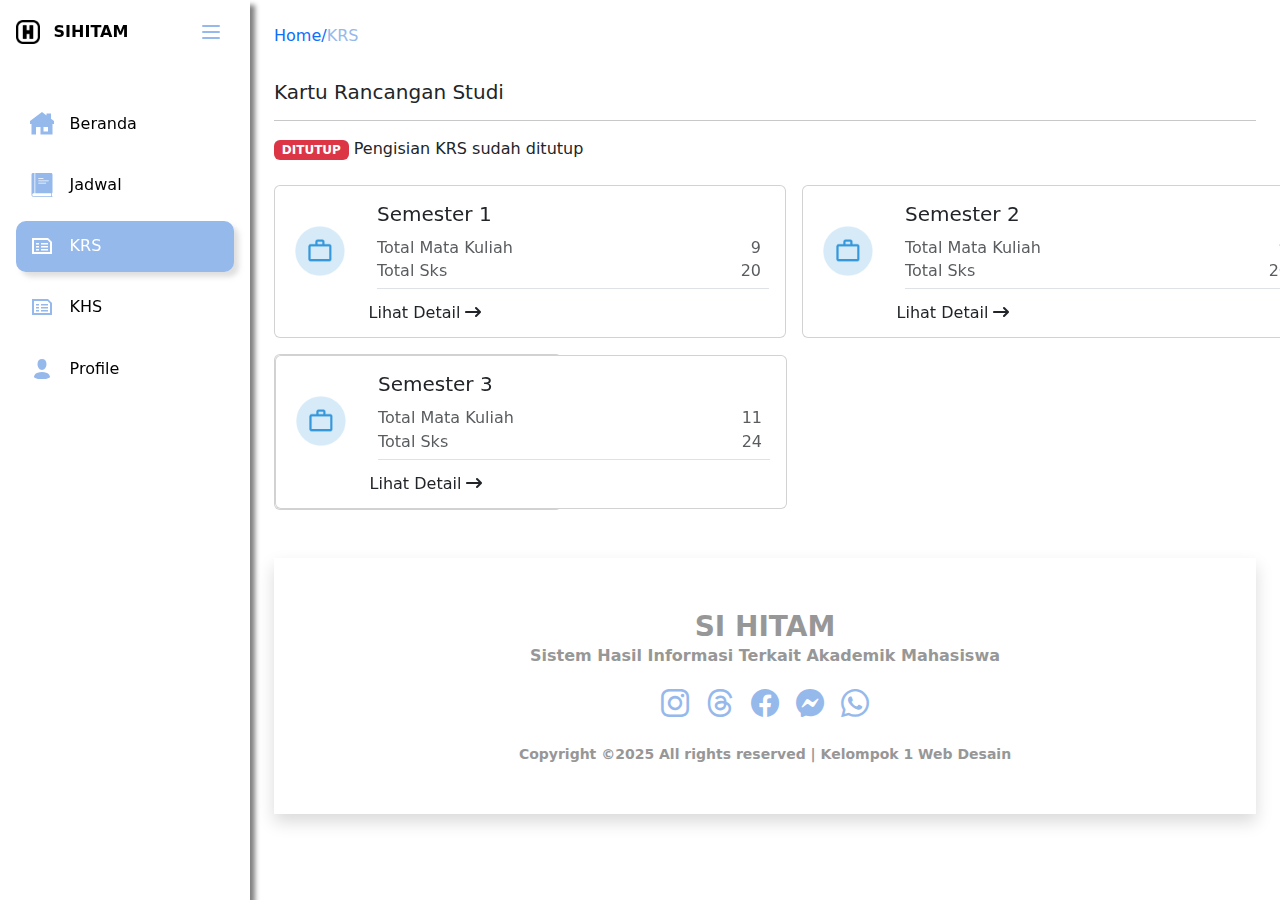
<file: Krs.html>
<!DOCTYPE html>
<html lang="en">
<head>
    <meta charset="UTF-8">
    <meta name="viewport" content="width=device-width, initial-scale=1.0">
    <title>KRS</title>
    <link rel="stylesheet" href="bootstrap/css/bootstrap.css">
    <link rel="stylesheet" href="css/jadwal.css">
  <link rel="stylesheet" href="https://cdn.jsdelivr.net/npm/bootstrap-icons@1.11.3/font/bootstrap-icons.min.css">
    <link href="https://cdnjs.cloudflare.com/ajax/libs/font-awesome/6.7.2/css/all.min.css" rel="stylesheet"> 
    <script type="text/javascript" src="js/sidebar.js" defer></script>
    <script src="bootstrap/js/bootstrap.js"></script>
</head>
<body>
    <nav id="sidebar">
        <ul>
          <!-- Burger Menu -->
          <li>
            <img src="./asset/img/letter-h.png" alt="" height="24px" width="24px" style="margin-top: 15px;">
            <span class="logo">SIHITAM</span>
            <button onclick=toggleSidebar() id="toggle-btn">
              <svg width="24px" height="24px" viewBox="0 0 24 24" fill="none" xmlns="http://www.w3.org/2000/svg">
  
                <g id="SVGRepo_bgCarrier" stroke-width="0"/>
                
                <g id="SVGRepo_tracerCarrier" stroke-linecap="round" stroke-linejoin="round"/>
                
                <g id="SVGRepo_iconCarrier"> <path d="M4 18L20 18"  stroke-width="2" stroke-linecap="round"/> <path d="M4 12L20 12"  stroke-width="2" stroke-linecap="round"/> <path d="M4 6L20 6"  stroke-width="2" stroke-linecap="round"/> </g>
                
                </svg>
            </button>
          </li>
          <!-- Home -->
          <li> 
            <a href="dashboard.html">
              <svg width="24px" height="24px" viewBox="0 0 16 16" fill="none" xmlns="http://www.w3.org/2000/svg">
  
                <g id="SVGRepo_bgCarrier" stroke-width="0"/>
                
                <g id="SVGRepo_tracerCarrier" stroke-linecap="round" stroke-linejoin="round"/>
                
                <g id="SVGRepo_iconCarrier"> <path fill-rule="evenodd" clip-rule="evenodd" d="M8 0L0 6V8H1V15H4V10H7V15H15V8H16V6L14 4.5V1H11V2.25L8 0ZM9 10H12V13H9V10Z" /> </g>
                
                </svg>
              <span>Beranda</span>
            </a>
          </li>
          <!-- Jadwal -->
          <li>
            <a  href="Jadwal.html">
              <svg version="1.0" id="Layer_1" xmlns="http://www.w3.org/2000/svg" xmlns:xlink="http://www.w3.org/1999/xlink" width="24px" height="24px" viewBox="0 0 64 64" enable-background="new 0 0 64 64" xml:space="preserve" fill="none">
  
                <g id="SVGRepo_bgCarrier" stroke-width="0"/>
                
                <g id="SVGRepo_tracerCarrier" stroke-linecap="round" stroke-linejoin="round"/>
                
                <g id="SVGRepo_iconCarrier"> <path  d="M60,52V4c0-2.211-1.789-4-4-4H14v51v3h42v8H10c-2.209,0-4-1.791-4-4s1.791-4,4-4h2v-3V0H8 C5.789,0,4,1.789,4,4v54c0,3.313,2.687,6,6,6h49c0.553,0,1-0.447,1-1s-0.447-1-1-1h-1v-8C59.104,54,60,53.104,60,52z M23,14h12 c0.553,0,1,0.447,1,1s-0.447,1-1,1H23c-0.553,0-1-0.447-1-1S22.447,14,23,14z M42,28H23c-0.553,0-1-0.447-1-1s0.447-1,1-1h19 c0.553,0,1,0.447,1,1S42.553,28,42,28z M49,22H23c-0.553,0-1-0.447-1-1s0.447-1,1-1h26c0.553,0,1,0.447,1,1S49.553,22,49,22z"/> </g>
                
                </svg>
              <span>Jadwal</span>
            </a>
          </li>
          <!-- KRS -->
          <li class="active">
            <a href="Krs.html">
              <svg width="24px" height="24px" viewBox="0 0 512 512" version="1.1" xmlns="http://www.w3.org/2000/svg" xmlns:xlink="http://www.w3.org/1999/xlink" fill="none">
  
                <g id="SVGRepo_bgCarrier" stroke-width="0"/>
                
                <g id="SVGRepo_tracerCarrier" stroke-linecap="round" stroke-linejoin="round"/>
                
                <g id="SVGRepo_iconCarrier"> <title>report-text</title> <g id="Page-1" stroke="none" stroke-width="1"  fill-rule="evenodd"> <g id="add"  transform="translate(42.666667, 85.333333)"> <path d="M341.333333,1.42108547e-14 L426.666667,85.3333333 L426.666667,341.333333 L3.55271368e-14,341.333333 L3.55271368e-14,1.42108547e-14 L341.333333,1.42108547e-14 Z M330.666667,42.6666667 L42.6666667,42.6666667 L42.6666667,298.666667 L384,298.666667 L384,96 L330.666667,42.6666667 Z M149.333333,234.666667 L149.333333,266.666667 L85.3333333,266.666667 L85.3333333,234.666667 L149.333333,234.666667 Z M341.333333,234.666667 L341.333333,266.666667 L192,266.666667 L192,234.666667 L341.333333,234.666667 Z M149.333333,170.666667 L149.333333,202.666667 L85.3333333,202.666667 L85.3333333,170.666667 L149.333333,170.666667 Z M341.333333,170.666667 L341.333333,202.666667 L192,202.666667 L192,170.666667 L341.333333,170.666667 Z M149.333333,106.666667 L149.333333,138.666667 L85.3333333,138.666667 L85.3333333,106.666667 L149.333333,106.666667 Z M341.333333,106.666667 L341.333333,138.666667 L192,138.666667 L192,106.666667 L341.333333,106.666667 Z" id="Combined-Shape"> </path> </g> </g> </g>
                
              </svg>
              <span>KRS</span>
            </a>
          </li>
          <!-- KRS -->
          <li>
            <a href="khs.html">
              <svg width="24px" height="24px" viewBox="0 0 512 512" version="1.1" xmlns="http://www.w3.org/2000/svg" xmlns:xlink="http://www.w3.org/1999/xlink" fill="none">
  
                <g id="SVGRepo_bgCarrier" stroke-width="0"/>
                
                <g id="SVGRepo_tracerCarrier" stroke-linecap="round" stroke-linejoin="round"/>
                
                <g id="SVGRepo_iconCarrier"> <title>report-text</title> <g id="Page-1" stroke="none" stroke-width="1"  fill-rule="evenodd"> <g id="add"  transform="translate(42.666667, 85.333333)"> <path d="M341.333333,1.42108547e-14 L426.666667,85.3333333 L426.666667,341.333333 L3.55271368e-14,341.333333 L3.55271368e-14,1.42108547e-14 L341.333333,1.42108547e-14 Z M330.666667,42.6666667 L42.6666667,42.6666667 L42.6666667,298.666667 L384,298.666667 L384,96 L330.666667,42.6666667 Z M149.333333,234.666667 L149.333333,266.666667 L85.3333333,266.666667 L85.3333333,234.666667 L149.333333,234.666667 Z M341.333333,234.666667 L341.333333,266.666667 L192,266.666667 L192,234.666667 L341.333333,234.666667 Z M149.333333,170.666667 L149.333333,202.666667 L85.3333333,202.666667 L85.3333333,170.666667 L149.333333,170.666667 Z M341.333333,170.666667 L341.333333,202.666667 L192,202.666667 L192,170.666667 L341.333333,170.666667 Z M149.333333,106.666667 L149.333333,138.666667 L85.3333333,138.666667 L85.3333333,106.666667 L149.333333,106.666667 Z M341.333333,106.666667 L341.333333,138.666667 L192,138.666667 L192,106.666667 L341.333333,106.666667 Z" id="Combined-Shape"> </path> </g> </g> </g>
                
              </svg>
              <span>KHS</span>
            </a>
          </li>
          <!-- Profile -->
          <li>
            <a href="profile.html">
              <svg width="24px" height="24px" viewBox="0 0 24 24" fill="none" xmlns="http://www.w3.org/2000/svg">
  
                <g id="SVGRepo_bgCarrier" stroke-width="0"/>
                
                <g id="SVGRepo_tracerCarrier" stroke-linecap="round" stroke-linejoin="round"/>
                
                <g id="SVGRepo_iconCarrier">
                
                <path fill-rule="evenodd" clip-rule="evenodd" d="M16.5 7.063C16.5 10.258 14.57 13 12 13c-2.572 0-4.5-2.742-4.5-5.938C7.5 3.868 9.16 2 12 2s4.5 1.867 4.5 5.063zM4.102 20.142C4.487 20.6 6.145 22 12 22c5.855 0 7.512-1.4 7.898-1.857a.416.416 0 0 0 .09-.317C19.9 18.944 19.106 15 12 15s-7.9 3.944-7.989 4.826a.416.416 0 0 0 .091.317z" />
                
                </g>
                
                </svg>
              <span>Profile</span>
            </a>
          </li>
          <!-- Settings -->
          <li class="setting">
            <a href="setting.html">
              <svg width="24px" height="24px" viewBox="0 0 1024 1024" xmlns="http://www.w3.org/2000/svg" fill="none">
  
                <g id="SVGRepo_bgCarrier" stroke-width="0"/>
                
                <g id="SVGRepo_tracerCarrier" stroke-linecap="round" stroke-linejoin="round"/>
                
                <g id="SVGRepo_iconCarrier">
                
                <path  d="M600.704 64a32 32 0 0 1 30.464 22.208l35.2 109.376c14.784 7.232 28.928 15.36 42.432 24.512l112.384-24.192a32 32 0 0 1 34.432 15.36L944.32 364.8a32 32 0 0 1-4.032 37.504l-77.12 85.12a357.12 357.12 0 0 1 0 49.024l77.12 85.248a32 32 0 0 1 4.032 37.504l-88.704 153.6a32 32 0 0 1-34.432 15.296L708.8 803.904c-13.44 9.088-27.648 17.28-42.368 24.512l-35.264 109.376A32 32 0 0 1 600.704 960H423.296a32 32 0 0 1-30.464-22.208L357.696 828.48a351.616 351.616 0 0 1-42.56-24.64l-112.32 24.256a32 32 0 0 1-34.432-15.36L79.68 659.2a32 32 0 0 1 4.032-37.504l77.12-85.248a357.12 357.12 0 0 1 0-48.896l-77.12-85.248A32 32 0 0 1 79.68 364.8l88.704-153.6a32 32 0 0 1 34.432-15.296l112.32 24.256c13.568-9.152 27.776-17.408 42.56-24.64l35.2-109.312A32 32 0 0 1 423.232 64H600.64zm-23.424 64H446.72l-36.352 113.088-24.512 11.968a294.113 294.113 0 0 0-34.816 20.096l-22.656 15.36-116.224-25.088-65.28 113.152 79.68 88.192-1.92 27.136a293.12 293.12 0 0 0 0 40.192l1.92 27.136-79.808 88.192 65.344 113.152 116.224-25.024 22.656 15.296a294.113 294.113 0 0 0 34.816 20.096l24.512 11.968L446.72 896h130.688l36.48-113.152 24.448-11.904a288.282 288.282 0 0 0 34.752-20.096l22.592-15.296 116.288 25.024 65.28-113.152-79.744-88.192 1.92-27.136a293.12 293.12 0 0 0 0-40.256l-1.92-27.136 79.808-88.128-65.344-113.152-116.288 24.96-22.592-15.232a287.616 287.616 0 0 0-34.752-20.096l-24.448-11.904L577.344 128zM512 320a192 192 0 1 1 0 384 192 192 0 0 1 0-384zm0 64a128 128 0 1 0 0 256 128 128 0 0 0 0-256z"/>
                </g>
                </svg>
                <span>Settings</span>
            </a>
          </li>
        </ul>
      </nav>
        <!-- End of sidebar -->

        <div class="p-4">
            <nav aria-label="breadcrumb" >
              <ol class="breadcrumb">
                <li class="breadcrumb "><a href="#">Home/ </a></li>
                <li class="breadcrumb atas" aria-current="page"> KRS</li>
              </ol>
            </nav>
            <!-- button -->
          <!-- end of button -->
        <div class="mb-4">
          <h5>Kartu Rancangan Studi</h5><hr>
          <div class="">
            <p><span class="badge bg-danger">DITUTUP</span> Pengisian KRS sudah ditutup</p>
          </div>
        </div>
        <div class="d-flex flex-row gap-3">
          <div class="card d-flex flex-row gap-3 "  style="width: 32rem;">
            <img style="margin-top: 40px; margin-left: 20px;" height="50px" width="50px" src="./asset/img/semester.png" alt="">
            <div class="card-body">
              <h5 class="card-title">Semester 1</h5>
              <div class="d-flex flex-row gap-3">
                <h6 class="card-subtitle mb-2 pt-2  text-body-secondary">
                  Total Mata Kuliah
                </h6>
                <h6 class="card-subtitle position-absolute end-0 px-4 mb-2 pt-2 text-body-secondary">
                  9
                </h6>
              </div>
              <div class="d-flex flex-row gap-3">
                <h6 class="card-subtitle  text-body-secondary">
                  Total Sks
                </h6>
                <h6 class="card-subtitle position-absolute end-0 px-4 text-body-secondary">
                  20
                </h6>
              </div>
              <div class="h4 pb-2 text-danger border-bottom">
              </div>
                <!-- btn trigger modal -->
                <button type="button" class="btn position-absolute translate-middle mx-5 mt-3" data-bs-toggle="modal" data-bs-target="#modalKRS1" >
                  Lihat Detail <i class="fa-solid fa-arrow-right-long"></i>
                  </button>
                  <!-- Modal -->
                  
                  <div class="modal fade" id="modalKRS1" data-bs-backdrop="static" data-bs-keyboard="false" tabindex="-1" aria-labelledby="staticBackdropLabel" aria-hidden="true">
                
                    <div class="modal-dialog modal-xl">
                      <div class="modal-content">
                        <div class="modal-header">
                          <h5 class="modal-title" id="staticBackdropLabel">Kartu Rancangan Studi Semester 1</h5>
                          <button type="button" class="btn-close" data-bs-dismiss="modal" aria-label="Close"></button>
                        </div>
                        <div class="modal-body">
                          <div class="d-flex justify-content-end"  id="buttons">
                            <a href="asset/[Project Based ] Soal UAS Manajemen Basis Data-Informatika-IF23A.docx" download="[Project Based ] Soal UAS Manajemen Basis Data-Informatika-IF23A.docx" class="btn btn-save mt-sm-0 mb-2 mt-1" target="_blank"><svg xmlns="http://www.w3.org/2000/svg" width="16" height="16" fill="currentColor" class="bi bi-printer me-2 " viewBox="0 0 16 16">
                              <path d="M2.5 8a.5.5 0 1 0 0-1 .5.5 0 0 0 0 1"/>
                              <path d="M5 1a2 2 0 0 0-2 2v2H2a2 2 0 0 0-2 2v3a2 2 0 0 0 2 2h1v1a2 2 0 0 0 2 2h6a2 2 0 0 0 2-2v-1h1a2 2 0 0 0 2-2V7a2 2 0 0 0-2-2h-1V3a2 2 0 0 0-2-2zM4 3a1 1 0 0 1 1-1h6a1 1 0 0 1 1 1v2H4zm1 5a2 2 0 0 0-2 2v1H2a1 1 0 0 1-1-1V7a1 1 0 0 1 1-1h12a1 1 0 0 1 1 1v3a1 1 0 0 1-1 1h-1v-1a2 2 0 0 0-2-2zm7 2v3a1 1 0 0 1-1 1H5a1 1 0 0 1-1-1v-3a1 1 0 0 1 1-1h6a1 1 0 0 1 1 1"/>
                            </svg>Cetak</a>
                        </div>
                          <div class="col-12 mx-auto">
                            <table class="table-sm table-striped align-items-center dt-responsive w-100 table trow" id="table1">
                                <thead class="bg-gradient-primary text-white">
                                    <tr>
                                        <th  class="font-weight-bolder text-uppercase text-center text-xs" style="width: 5%">
                                            No.</th>
                                        <th  class="font-weight-bolder text-uppercase ps-1 text-center text-xs">
                                            Nama Mata Kuliah</th>
                                        <th  class="font-weight-bolder text-uppercase text-center text-xs">
                                            SKS</th>
                                        <th  class="font-weight-bolder text-uppercase text-center text-xs">
                                            Semester</th>
                                        <th class="font-weight-bolder text-uppercase text-center text-xs">
                                            Kela</th>
                                        <th class="font-weight-bolder text-uppercase text-center text-xs">
                                            Dosen Pengampu</th>
                                        <th class="font-weight-bolder text-uppercase text-center text-xs">
                                              Jadwal</th>
                                        <th class="font-weight-bolder text-uppercase text-center text-xs">
                                                Status</th>
                                    </tr>
                
                                </thead>
                                <tbody>
                                    <tr class="text-center">
                                      <td scope="row-1">1</td>
                                      <td>Web Desain</td>
                                      <td >1</td>
                                      <td>1</td>
                                      <td>IF23A</td>
                                      <td>Dianti Eka Aprilia S.Kom.,M.T.</td>
                                      <td> 07:00 - 08:40</td>
                                      <td class="text-center"><span class="badge bg-success">Lulus</span></td>
                                    </tr>
                                    <tr class="text-center">
                                      <td scope="row-1">2</td>
                                      <td class="w-20">Web Desain</td>
                                      <td class="w-10">2</td>
                                      <td class="w-10">2</td>
                                      <td>IF23A</td>
                                      <td class="w-25 text-wrap">Dianti Eka Aprilia S.Kom.,M.T.</td>
                                      <td> 07:00 - 08:40</td>
                                      <td class="text-center"><span class="badge bg-success">Lulus</span></td>
                                    </tr>
                                </tbody>
                            </table>
                          </div>
                        </div>
                        <div class="modal-footer">
                          <button type="button" class="btn btn-secondary" data-bs-dismiss="modal">Close</button>
          
                        </div>
                      </div>
                    </div>
                  </div>
            </div>
          </div>
          <!-- semester 2 -->
          <div style="width: 18rem;">
            <div class="card d-flex flex-row gap-3 "  style="width: 32rem;">
              <img style="margin-top: 40px; margin-left: 20px;" height="50px" width="50px" src="./asset/img/semester.png" alt="">
              <div class="card-body mb-4">
                <h5 class="card-title">Semester 2</h5>
                <div class="d-flex flex-row gap-3">
                  <h6 class="card-subtitle mb-2 pt-2  text-body-secondary">
                    Total Mata Kuliah
                  </h6>
                  <h6 class="card-subtitle position-absolute end-0 px-4 mb-2 pt-2 text-body-secondary">
                    9
                  </h6>
                </div>
                <div class="d-flex flex-row gap-3">
                  <h6 class="card-subtitle  text-body-secondary">
                    Total Sks
                  </h6>
                  <h6 class="card-subtitle position-absolute end-0 px-4 text-body-secondary">
                    20
                  </h6>
                </div>
                <div class="h4 pb-2 text-danger border-bottom">
                </div>
                  <!-- btn trigger modal -->
              <button type="button" class="btn position-absolute translate-middle mx-5 mt-3" data-bs-toggle="modal" data-bs-target="#modalKRS2" >
                Lihat Detail <i class="fa-solid fa-arrow-right-long"></i>
                </button>
                <!-- Modal -->
                
                <div class="modal fade" id="modalKRS2" data-bs-backdrop="static" data-bs-keyboard="false" tabindex="-1" aria-labelledby="staticBackdropLabel" aria-hidden="true">
                
                  <div class="modal-dialog modal-xl">
                    <div class="modal-content">
                      <div class="modal-header">
                        <h5 class="modal-title" id="staticBackdropLabel">Kartu Rancangan Studi Semester 2</h5>
                        <button type="button" class="btn-close" data-bs-dismiss="modal" aria-label="Close"></button>
                      </div>
                      <div class="modal-body">
                        <div class="d-flex justify-content-end  id="buttons">
                          <a href="asset/[Project Based ] Soal UAS Manajemen Basis Data-Informatika-IF23A.docx" download="[Project Based ] Soal UAS Manajemen Basis Data-Informatika-IF23A.docx" class="btn btn-save mt-sm-0 mb-2 mt-1" target="_blank"><svg xmlns="http://www.w3.org/2000/svg" width="16" height="16" fill="currentColor" class="bi bi-printer me-2 " viewBox="0 0 16 16">
                            <path d="M2.5 8a.5.5 0 1 0 0-1 .5.5 0 0 0 0 1"/>
                            <path d="M5 1a2 2 0 0 0-2 2v2H2a2 2 0 0 0-2 2v3a2 2 0 0 0 2 2h1v1a2 2 0 0 0 2 2h6a2 2 0 0 0 2-2v-1h1a2 2 0 0 0 2-2V7a2 2 0 0 0-2-2h-1V3a2 2 0 0 0-2-2zM4 3a1 1 0 0 1 1-1h6a1 1 0 0 1 1 1v2H4zm1 5a2 2 0 0 0-2 2v1H2a1 1 0 0 1-1-1V7a1 1 0 0 1 1-1h12a1 1 0 0 1 1 1v3a1 1 0 0 1-1 1h-1v-1a2 2 0 0 0-2-2zm7 2v3a1 1 0 0 1-1 1H5a1 1 0 0 1-1-1v-3a1 1 0 0 1 1-1h6a1 1 0 0 1 1 1"/>
                          </svg>Cetak</a>
                      </div>
                        <div class="col-12 mx-auto">
                          <table class="table-sm table-striped align-items-center dt-responsive w-100 table trow" id="table1">
                              <thead class="bg-gradient-primary text-white">
                                  <tr >
                                      <th  class="font-weight-bolder text-uppercase text-center text-xs" style="width: 5%">
                                          No.</th>
                                      <th  class="font-weight-bolder text-uppercase ps-1 text-xs text-center">
                                          Nama Mata Kuliah</th>
                                      <th  class="font-weight-bolder text-uppercase text-center text-xs">
                                          SKS</th>
                                      <th  class="font-weight-bolder text-uppercase text-center text-xs">
                                          Semester</th>
                                      <th class="font-weight-bolder text-uppercase text-center text-xs">
                                          Kela</th>
                                      <th class="font-weight-bolder text-uppercase text-center text-xs">
                                          Dosen Pengampu</th>
                                      <th class="font-weight-bolder text-uppercase text-center text-xs">
                                            Jadwal</th>
                                      <th class="font-weight-bolder text-uppercase text-center text-xs">
                                              Status</th>
                                  </tr>
              
                              </thead>
                              <tbody>
                                  <tr class="text-center">
                                    <td scope="row-1">1</td>
                                    <td>Web Desain</td>
                                    <td >1</td>
                                    <td>1</td>
                                    <td>IF23A</td>
                                    <td>Dianti Eka Aprilia S.Kom.,M.T.</td>
                                    <td> 07:00 - 08:40</td>
                                    <td class="text-center"><span class="badge bg-success">Lulus</span></td>
                                  </tr>
                                  <tr class="text-center">
                                    <td scope="row-1">1</td>
                                    <td>Web Desain</td>
                                    <td >1</td>
                                    <td>1</td>
                                    <td>IF23A</td>
                                    <td>Dianti Eka Aprilia S.Kom.,M.T.</td>
                                    <td> 07:00 - 08:40</td>
                                    <td class="text-center"><span class="badge bg-success">Lulus</span></td>
                                  </tr>
                              </tbody>
                          </table>
                        </div>
                      </div>
                      <div class="modal-footer">
                        <button type="button" class="btn btn-secondary" data-bs-dismiss="modal">Close</button>
        
                      </div>
                    </div>
                  </div>
                </div>
              </div>
            </div>
          </div>
        </div>
        <!-- semester 3 -->
        <div class="card mt-3" style="width: 18rem;">
          <div class="card d-flex flex-row gap-3 "  style="width: 32rem;">
            <img style="margin-top: 40px; margin-left: 20px;" height="50px" width="50px" src="./asset/img/semester.png" alt="">
            <div class="card-body mb-4">
              <h5 class="card-title">Semester 3</h5>
              <div class="d-flex flex-row gap-3">
                <h6 class="card-subtitle mb-2 pt-2  text-body-secondary">
                  Total Mata Kuliah
                </h6>
                <h6 class="card-subtitle position-absolute end-0 px-4 mb-2 pt-2 text-body-secondary">
                  11
                </h6>
              </div>
              <div class="d-flex flex-row gap-3">
                <h6 class="card-subtitle  text-body-secondary">
                  Total Sks
                </h6>
                <h6 class="card-subtitle position-absolute end-0 px-4 text-body-secondary">
                  24
                </h6>
              </div>
              <div class="h4 pb-2 text-danger border-bottom">
              </div>
                <!-- btn trigger modal -->
                <button type="button" class="btn position-absolute translate-middle mx-5 mt-3" data-bs-toggle="modal" data-bs-target="#modalKRS3" >
                  Lihat Detail <i class="fa-solid fa-arrow-right-long"></i>
                  </button>
                  <!-- Modal -->
                  
                  <div class="modal fade" id="modalKRS3" data-bs-backdrop="static" data-bs-keyboard="false" tabindex="-1" aria-labelledby="staticBackdropLabel" aria-hidden="true">
                
                    <div class="modal-dialog modal-xl">
                      <div class="modal-content">
                        <div class="modal-header">
                          <h5 class="modal-title" id="staticBackdropLabel">Kartu Rancangan Studi Semester 3</h5>
                          <button type="button" class="btn-close" data-bs-dismiss="modal" aria-label="Close"></button>
                        </div>
                        <div class="modal-body">
                          <div class="d-flex justify-content-end  id="buttons">
                            <a href="asset/[Project Based ] Soal UAS Manajemen Basis Data-Informatika-IF23A.docx" download="[Project Based ] Soal UAS Manajemen Basis Data-Informatika-IF23A.docx" class="btn btn-save mt-sm-0 mb-2 mt-1" target="_blank"><svg xmlns="http://www.w3.org/2000/svg" width="16" height="16" fill="currentColor" class="bi bi-printer me-2 " viewBox="0 0 16 16">
                              <path d="M2.5 8a.5.5 0 1 0 0-1 .5.5 0 0 0 0 1"/>
                              <path d="M5 1a2 2 0 0 0-2 2v2H2a2 2 0 0 0-2 2v3a2 2 0 0 0 2 2h1v1a2 2 0 0 0 2 2h6a2 2 0 0 0 2-2v-1h1a2 2 0 0 0 2-2V7a2 2 0 0 0-2-2h-1V3a2 2 0 0 0-2-2zM4 3a1 1 0 0 1 1-1h6a1 1 0 0 1 1 1v2H4zm1 5a2 2 0 0 0-2 2v1H2a1 1 0 0 1-1-1V7a1 1 0 0 1 1-1h12a1 1 0 0 1 1 1v3a1 1 0 0 1-1 1h-1v-1a2 2 0 0 0-2-2zm7 2v3a1 1 0 0 1-1 1H5a1 1 0 0 1-1-1v-3a1 1 0 0 1 1-1h6a1 1 0 0 1 1 1"/>
                            </svg>Cetak</a>
                        </div>
                          <div class="col-12 mx-auto">
                            <table class="table-sm table-striped align-items-center dt-responsive w-100 table trow" id="table1">
                                <thead class="bg-gradient-primary text-white">
                                    <tr>
                                        <th  class="font-weight-bolder text-uppercase text-center text-xs" style="width: 5%">
                                            No.</th>
                                        <th  class="font-weight-bolder text-uppercase ps-1 text-xs text-center">
                                            Nama Mata Kuliah</th>
                                        <th  class="font-weight-bolder text-uppercase text-center text-xs">
                                            SKS</th>
                                        <th  class="font-weight-bolder text-uppercase text-center text-xs">
                                            Semester</th>
                                        <th class="font-weight-bolder text-uppercase text-center text-xs">
                                            Kela</th>
                                        <th class="font-weight-bolder text-uppercase text-center text-xs">
                                            Dosen Pengampu</th>
                                        <th class="font-weight-bolder text-uppercase text-center text-xs">
                                              Jadwal</th>
                                        <th class="font-weight-bolder text-uppercase text-center text-xs">
                                                Status</th>
                                    </tr>
                
                                </thead>
                                <tbody>
                                    <tr class="text-center">
                                      <td scope="row-1">1</td>
                                      <td>Web Desain</td>
                                      <td >1</td>
                                      <td>1</td>
                                      <td>IF23A</td>
                                      <td>Dianti Eka Aprilia S.Kom.,M.T.</td>
                                      <td> 07:00 - 08:40</td>
                                      <td class="text-center"><span class="badge bg-success">Lulus</span></td>
                                    </tr>
                                    <tr class="text-center">
                                      <td scope="row-1">1</td>
                                      <td>Web Desain</td>
                                      <td >1</td>
                                      <td>1</td>
                                      <td>IF23A</td>
                                      <td>Dianti Eka Aprilia S.Kom.,M.T.</td>
                                      <td> 07:00 - 08:40</td>
                                      <td class="text-center"><span class="badge bg-success">Lulus</span></td>
                                    </tr>
                                </tbody>
                            </table>
                          </div>
                        </div>
                        <div class="modal-footer">
                          <button type="button" class="btn btn-secondary" data-bs-dismiss="modal">Close</button>
          
                        </div>
                      </div>
                    </div>
                  </div>
            </div>
          </div>
        </div>
        <!-- footer -->
      <div class="footer align-bottom col-lg-12 shadow p-5 text-center mt-5">
        <p class="fs-3 fw-bold" style="color: #979797;">SI HITAM</p>
        <p style="color: #979797; margin-top: -20px;" class="fw-semibold">Sistem Hasil Informasi Terkait Akademik Mahasiswa</p>
        <div class="fs-3 grid gap-3 mb-3" style="color: #96B9EC;">
          <i class="bi bi-instagram"></i>
          <i class="bi bi-threads mx-2"></i>
          <i class="bi bi-facebook"></i>
          <i class="bi bi-messenger mx-2"></i>
          <i class="bi bi-whatsapp"></i>
        </div>
        <small class="mt-5 fw-semibold" style="color: #979797;">Copyright ©2025 All rights reserved | Kelompok 1 Web Desain</small>
      </div>
      <!-- akhir footer -->
      </div>



    
</body>
</html>
</file>
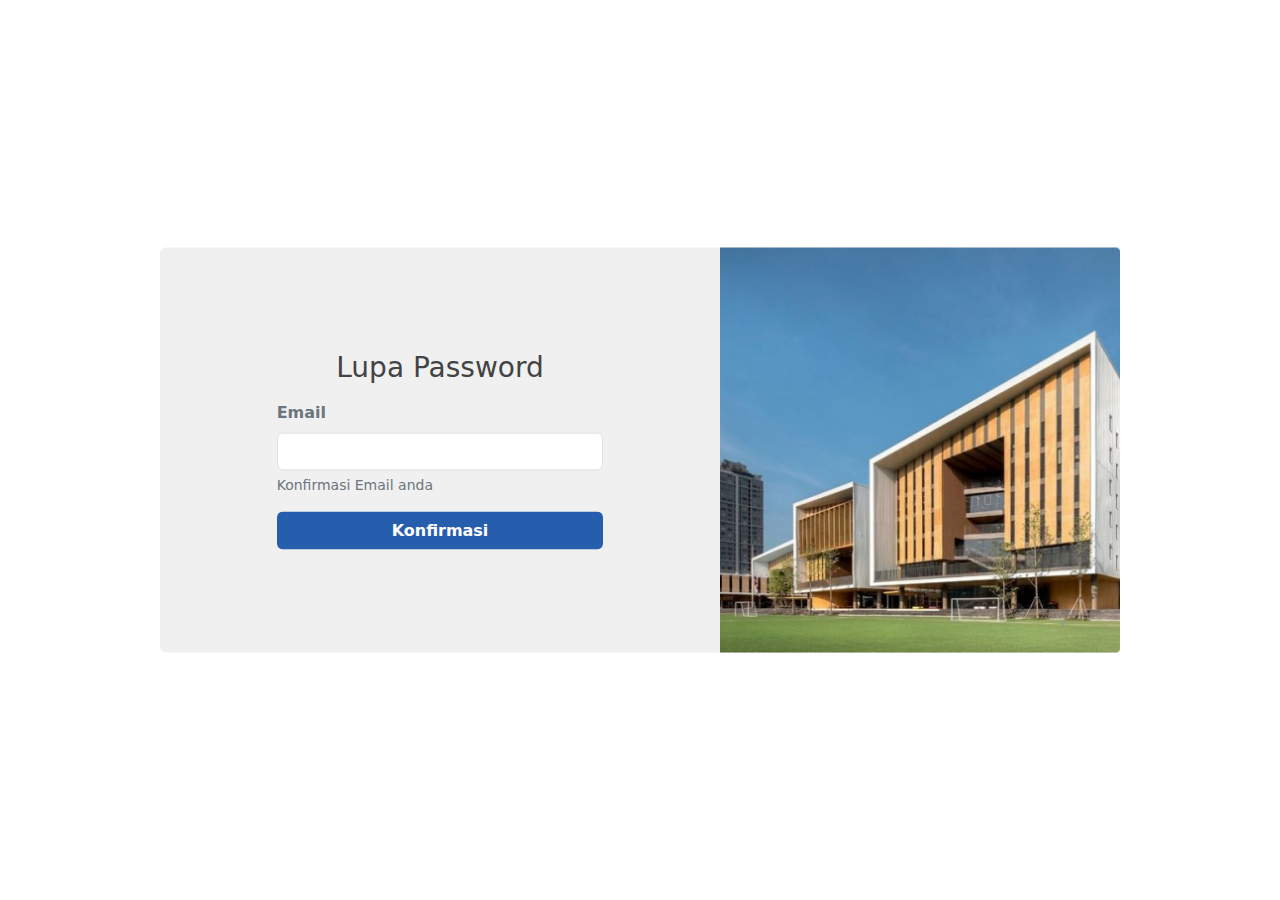
<file: lupaPW.html>
<!DOCTYPE html>
<html lang="en" >
<head>
    <meta charset="UTF-8">
    <meta name="viewport" content="width=device-width, initial-scale=1.0">
    <title>Document</title>
    <link rel="stylesheet" href="bootstrap/css/bootstrap.min.css">
</head>
<style>
.login-button{
  background-color: #275DAD;
  color: #ffffff;
  transition: 1;
}
.login-button:hover{
  background-color: #244980;
  color: #e2e2e2;
}
</style>
<body>
    <div class="container align-middle">
   <div class="col-lg-9 mx-auto my-auto rounded d-flex position-absolute top-50 start-50 translate-middle" style="background-color: #F0F0F0;">
        <div class="col-lg-7 mx-auto m-auto">
            <h3 class="text-center  mb-lg-3" style="color: #434343;">Lupa Password</h3>
            <form>
                <div class="mb-3 col-lg-7 mx-auto">
                  <label for="exampleInputEmail1" class="form-label fw-semibold text-secondary">Email</label>
                  <input type="email" class="form-control" id="exampleInputEmail1" aria-describedby="emailHelp">
                  <div id="emailHelp" class="form-text text-secondary">Konfirmasi Email anda</div>
                </div>
              <div class="col-lg-7 mx-auto">
                <button type="submit" class="btn col-lg-12 login-button fw-semibold">Konfirmasi</button>
              </div>
              </form>
        </div>
        <div class="col-lg-5">
            <img src="asset/img/img-login.png" alt="" srcset="" class="img-fluid">
        </div>
    </div>
   </div>
</body>
<script src="bootstrap/js/bootstrap.bundle.min.js"></script>
</html>
</file>
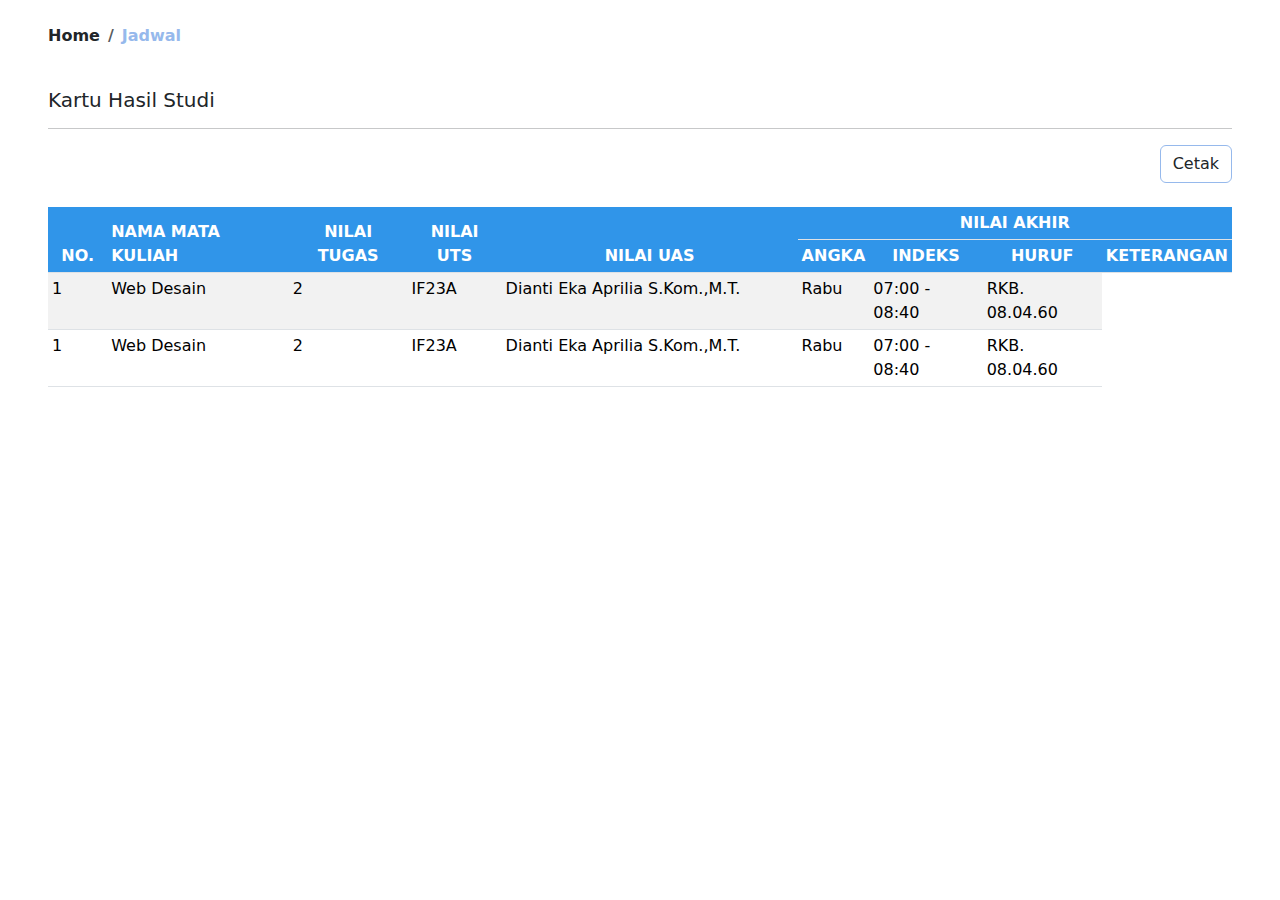
<file: modalKhs.html>
<!DOCTYPE html>
<html lang="en">
<head>
    <meta charset="UTF-8">
    <meta name="viewport" content="width=device-width, initial-scale=1.0">
    <link rel="stylesheet" href="bootstrap/css/bootstrap.css">
    <title>Modal KHS</title>
    <style>
        .trow th{
            background-color: #3095E9;
            color: white;
        }
        .btn-save{
             border: 1px solid #96b9ec;
        }

    .btn-save:hover{
        background-color:#96b9ec;
        color: #ffffff;
        box-shadow: 5px 5px 5px rgba(193, 193, 193, 0.5);
    }
    </style>
</head>
<body>
    <div class="p-4">
        <nav aria-label="breadcrumb">
          <ol class="breadcrumb ps-4">
            <li class="breadcrumb-item"><a href="#" class="fw-semibold text-dark text-decoration-none">Home</a></li>
            <li class="breadcrumb-item fw-semibold" aria-current="page" style="color: #96B9EC;">Jadwal</li>
          </ol>
        </nav>
    <div class="p-4">
        <h5>Kartu Hasil Studi</h5><hr>
        <div class="d-flex flex-column flex-lg-row justify-content-end gap-lg-3 gap-1" id="buttons">
            <a class="btn btn-save mt-sm-0 mb-4 mt-3" target="_blank">Cetak</a>
        </div>
    <div class="col-12 mx-auto">
        <table class="table-sm table-striped align-items-center dt-responsive w-100 table trow" id="table1">
            <thead class="bg-gradient-primary text-white">
                <tr>
                    <th rowspan="2" class="font-weight-bolder text-uppercase text-center text-xs" style="width: 5%">
                        No.</th>
                    <th rowspan="2" class="font-weight-bolder text-uppercase ps-1 text-xs">
                        Nama Mata Kuliah</th>
                    <th rowspan="2" class="font-weight-bolder text-uppercase text-center text-xs">
                        Nilai Tugas</th>
                    <th rowspan="2" class="font-weight-bolder text-uppercase text-center text-xs">
                        Nilai UTS</th>
                    <th rowspan="2" class="font-weight-bolder text-uppercase text-center text-xs">
                        Nilai UAS</th>
                    <th colspan="4" class="font-weight-bolder text-uppercase text-center text-xs">
                        Nilai Akhir</th>
                </tr>
                <tr>
                    <th class="font-weight-bolder text-uppercase text-center text-xs">
                        Angka</th>
                    <th class="font-weight-bolder text-uppercase text-center text-xs">
                        Indeks</th>
                    <th class="font-weight-bolder text-uppercase text-center text-xs">
                        Huruf</th>
                    <th class="font-weight-bolder text-uppercase text-center text-xs">
                        Keterangan</th>
                </tr>
            </thead>
            <tbody>
                <tr>
                  <td scope="row-1">1</td>
                  <td>Web Desain</td>
                  <td >2</td>
                  <td>IF23A</td>
                  <td>Dianti Eka Aprilia S.Kom.,M.T.</td>
                  <td>Rabu</td>
                  <td> 07:00 - 08:40</td>
                  <td>RKB. 08.04.60</td>
                </tr>
                <tr>
                  <td scope="row-1">1</td>
                  <td class="w-20">Web Desain</td>
                  <td class="w-10">2</td>
                  <td>IF23A</td>
                  <td class="w-25 text-wrap">Dianti Eka Aprilia S.Kom.,M.T.</td>
                  <td>Rabu</td>
                  <td> 07:00 - 08:40</td>
                  <td>RKB. 08.04.60</td>
                </tr>
            </tbody>
        </table>
      </div>
    </div>
      <script src="bootstrap/js/bootstrap.js"></script>
</body>
</html>
</file>
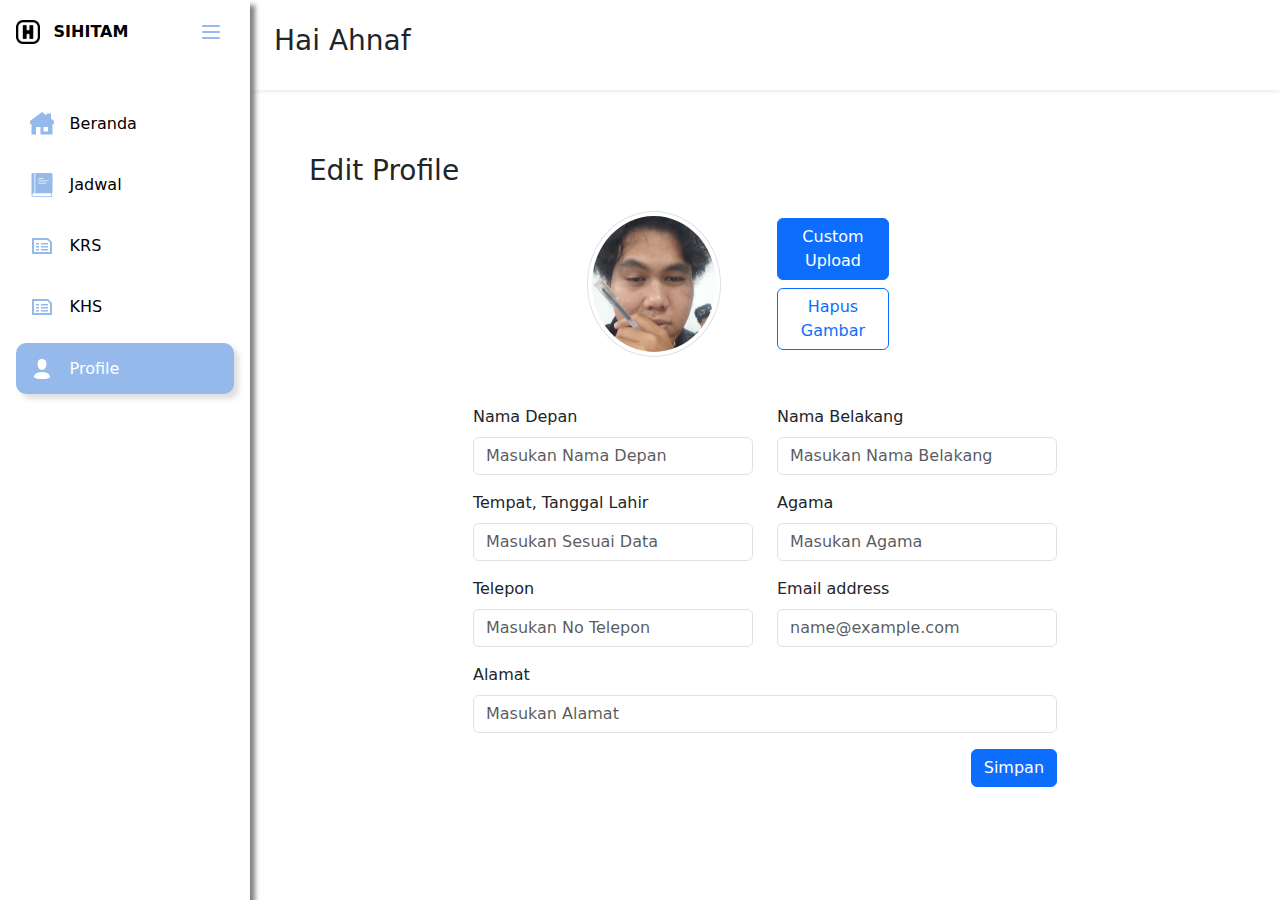
<file: profile.html>
<!DOCTYPE html>
<html lang="en">
<head>
  <meta charset="UTF-8">
  <meta name="viewport" content="width=device-width, initial-scale=1.0">
  <title>Si Hitam | Profile</title>
  <link rel="stylesheet" href="bootstrap/css/bootstrap.css">
    <link rel="stylesheet" href="css/jadwal.css">
    <link href="https://cdnjs.cloudflare.com/ajax/libs/font-awesome/6.7.2/css/all.min.css" rel="stylesheet"> 
    <script type="text/javascript" src="js/sidebar.js" defer></script>
    <script src="bootstrap/js/bootstrap.js"></script>
</head>
<body>
  <nav id="sidebar">
    <ul>
      <!-- Burger Menu -->
      <li>
        <img src="asset/img/letter-h.png" alt="" height="24px" width="24px" style="margin-top: 15px;">
        <span class="logo">SIHITAM</span>
        <button onclick=toggleSidebar() id="toggle-btn">
          <svg width="24px" height="24px" viewBox="0 0 24 24" fill="none" xmlns="http://www.w3.org/2000/svg">

            <g id="SVGRepo_bgCarrier" stroke-width="0"/>
            
            <g id="SVGRepo_tracerCarrier" stroke-linecap="round" stroke-linejoin="round"/>
            
            <g id="SVGRepo_iconCarrier"> <path d="M4 18L20 18"  stroke-width="2" stroke-linecap="round"/> <path d="M4 12L20 12"  stroke-width="2" stroke-linecap="round"/> <path d="M4 6L20 6"  stroke-width="2" stroke-linecap="round"/> </g>
            
            </svg>
        </button>
      </li>
      <!-- Home -->
      <li> 
        <a href="dashboard.html">
          <svg width="24px" height="24px" viewBox="0 0 16 16" fill="none" xmlns="http://www.w3.org/2000/svg">

            <g id="SVGRepo_bgCarrier" stroke-width="0"/>
            
            <g id="SVGRepo_tracerCarrier" stroke-linecap="round" stroke-linejoin="round"/>
            
            <g id="SVGRepo_iconCarrier"> <path fill-rule="evenodd" clip-rule="evenodd" d="M8 0L0 6V8H1V15H4V10H7V15H15V8H16V6L14 4.5V1H11V2.25L8 0ZM9 10H12V13H9V10Z" /> </g>
            
            </svg>
          <span>Beranda</span>
        </a>
      </li>
      <!-- Jadwal -->
      <li>
        <a href="Jadwal.html">
          <svg version="1.0" id="Layer_1" xmlns="http://www.w3.org/2000/svg" xmlns:xlink="http://www.w3.org/1999/xlink" width="24px" height="24px" viewBox="0 0 64 64" enable-background="new 0 0 64 64" xml:space="preserve" fill="none">

            <g id="SVGRepo_bgCarrier" stroke-width="0"/>
            
            <g id="SVGRepo_tracerCarrier" stroke-linecap="round" stroke-linejoin="round"/>
            
            <g id="SVGRepo_iconCarrier"> <path  d="M60,52V4c0-2.211-1.789-4-4-4H14v51v3h42v8H10c-2.209,0-4-1.791-4-4s1.791-4,4-4h2v-3V0H8 C5.789,0,4,1.789,4,4v54c0,3.313,2.687,6,6,6h49c0.553,0,1-0.447,1-1s-0.447-1-1-1h-1v-8C59.104,54,60,53.104,60,52z M23,14h12 c0.553,0,1,0.447,1,1s-0.447,1-1,1H23c-0.553,0-1-0.447-1-1S22.447,14,23,14z M42,28H23c-0.553,0-1-0.447-1-1s0.447-1,1-1h19 c0.553,0,1,0.447,1,1S42.553,28,42,28z M49,22H23c-0.553,0-1-0.447-1-1s0.447-1,1-1h26c0.553,0,1,0.447,1,1S49.553,22,49,22z"/> </g>
            
            </svg>
          <span>Jadwal</span>
        </a>
      </li>
      <!-- KRS -->
      <li>
        <a href="Krs.html">
          <svg width="24px" height="24px" viewBox="0 0 512 512" version="1.1" xmlns="http://www.w3.org/2000/svg" xmlns:xlink="http://www.w3.org/1999/xlink" fill="none">

            <g id="SVGRepo_bgCarrier" stroke-width="0"/>
            
            <g id="SVGRepo_tracerCarrier" stroke-linecap="round" stroke-linejoin="round"/>
            
            <g id="SVGRepo_iconCarrier"> <title>report-text</title> <g id="Page-1" stroke="none" stroke-width="1"  fill-rule="evenodd"> <g id="add"  transform="translate(42.666667, 85.333333)"> <path d="M341.333333,1.42108547e-14 L426.666667,85.3333333 L426.666667,341.333333 L3.55271368e-14,341.333333 L3.55271368e-14,1.42108547e-14 L341.333333,1.42108547e-14 Z M330.666667,42.6666667 L42.6666667,42.6666667 L42.6666667,298.666667 L384,298.666667 L384,96 L330.666667,42.6666667 Z M149.333333,234.666667 L149.333333,266.666667 L85.3333333,266.666667 L85.3333333,234.666667 L149.333333,234.666667 Z M341.333333,234.666667 L341.333333,266.666667 L192,266.666667 L192,234.666667 L341.333333,234.666667 Z M149.333333,170.666667 L149.333333,202.666667 L85.3333333,202.666667 L85.3333333,170.666667 L149.333333,170.666667 Z M341.333333,170.666667 L341.333333,202.666667 L192,202.666667 L192,170.666667 L341.333333,170.666667 Z M149.333333,106.666667 L149.333333,138.666667 L85.3333333,138.666667 L85.3333333,106.666667 L149.333333,106.666667 Z M341.333333,106.666667 L341.333333,138.666667 L192,138.666667 L192,106.666667 L341.333333,106.666667 Z" id="Combined-Shape"> </path> </g> </g> </g>
            
          </svg>
          <span>KRS</span>
        </a>
      </li>
      <!-- KHS -->
      <li>
        <a href="Khs.html">
          <svg width="24px" height="24px" viewBox="0 0 512 512" version="1.1" xmlns="http://www.w3.org/2000/svg" xmlns:xlink="http://www.w3.org/1999/xlink" fill="none">

            <g id="SVGRepo_bgCarrier" stroke-width="0"/>
            
            <g id="SVGRepo_tracerCarrier" stroke-linecap="round" stroke-linejoin="round"/>
            
            <g id="SVGRepo_iconCarrier"> <title>report-text</title> <g id="Page-1" stroke="none" stroke-width="1"  fill-rule="evenodd"> <g id="add"  transform="translate(42.666667, 85.333333)"> <path d="M341.333333,1.42108547e-14 L426.666667,85.3333333 L426.666667,341.333333 L3.55271368e-14,341.333333 L3.55271368e-14,1.42108547e-14 L341.333333,1.42108547e-14 Z M330.666667,42.6666667 L42.6666667,42.6666667 L42.6666667,298.666667 L384,298.666667 L384,96 L330.666667,42.6666667 Z M149.333333,234.666667 L149.333333,266.666667 L85.3333333,266.666667 L85.3333333,234.666667 L149.333333,234.666667 Z M341.333333,234.666667 L341.333333,266.666667 L192,266.666667 L192,234.666667 L341.333333,234.666667 Z M149.333333,170.666667 L149.333333,202.666667 L85.3333333,202.666667 L85.3333333,170.666667 L149.333333,170.666667 Z M341.333333,170.666667 L341.333333,202.666667 L192,202.666667 L192,170.666667 L341.333333,170.666667 Z M149.333333,106.666667 L149.333333,138.666667 L85.3333333,138.666667 L85.3333333,106.666667 L149.333333,106.666667 Z M341.333333,106.666667 L341.333333,138.666667 L192,138.666667 L192,106.666667 L341.333333,106.666667 Z" id="Combined-Shape"> </path> </g> </g> </g>
            
          </svg>
          <span>KHS</span>
        </a>
      </li>
      <!-- Profile -->
      <li class="active">
        <a href="profile.html">
          <svg width="24px" height="24px" viewBox="0 0 24 24"  fill="none" xmlns="http://www.w3.org/2000/svg">

            <g id="SVGRepo_bgCarrier" stroke-width="0"/>
            
            <g id="SVGRepo_tracerCarrier" stroke-linecap="round" stroke-linejoin="round"/>
            
            <g id="SVGRepo_iconCarrier">
            
            <path fill-rule="evenodd" clip-rule="evenodd" d="M16.5 7.063C16.5 10.258 14.57 13 12 13c-2.572 0-4.5-2.742-4.5-5.938C7.5 3.868 9.16 2 12 2s4.5 1.867 4.5 5.063zM4.102 20.142C4.487 20.6 6.145 22 12 22c5.855 0 7.512-1.4 7.898-1.857a.416.416 0 0 0 .09-.317C19.9 18.944 19.106 15 12 15s-7.9 3.944-7.989 4.826a.416.416 0 0 0 .091.317z" />
            
            </g>
            
            </svg>
          <span>Profile</span>
        </a>
      </li>
      <!-- Settings -->
      <li class="setting">
        <a href="setting.html">
          <svg width="24px" height="24px" viewBox="0 0 1024 1024" xmlns="http://www.w3.org/2000/svg" fill="none">

            <g id="SVGRepo_bgCarrier" stroke-width="0"/>
            
            <g id="SVGRepo_tracerCarrier" stroke-linecap="round" stroke-linejoin="round"/>
            
            <g id="SVGRepo_iconCarrier">
            
            <path  d="M600.704 64a32 32 0 0 1 30.464 22.208l35.2 109.376c14.784 7.232 28.928 15.36 42.432 24.512l112.384-24.192a32 32 0 0 1 34.432 15.36L944.32 364.8a32 32 0 0 1-4.032 37.504l-77.12 85.12a357.12 357.12 0 0 1 0 49.024l77.12 85.248a32 32 0 0 1 4.032 37.504l-88.704 153.6a32 32 0 0 1-34.432 15.296L708.8 803.904c-13.44 9.088-27.648 17.28-42.368 24.512l-35.264 109.376A32 32 0 0 1 600.704 960H423.296a32 32 0 0 1-30.464-22.208L357.696 828.48a351.616 351.616 0 0 1-42.56-24.64l-112.32 24.256a32 32 0 0 1-34.432-15.36L79.68 659.2a32 32 0 0 1 4.032-37.504l77.12-85.248a357.12 357.12 0 0 1 0-48.896l-77.12-85.248A32 32 0 0 1 79.68 364.8l88.704-153.6a32 32 0 0 1 34.432-15.296l112.32 24.256c13.568-9.152 27.776-17.408 42.56-24.64l35.2-109.312A32 32 0 0 1 423.232 64H600.64zm-23.424 64H446.72l-36.352 113.088-24.512 11.968a294.113 294.113 0 0 0-34.816 20.096l-22.656 15.36-116.224-25.088-65.28 113.152 79.68 88.192-1.92 27.136a293.12 293.12 0 0 0 0 40.192l1.92 27.136-79.808 88.192 65.344 113.152 116.224-25.024 22.656 15.296a294.113 294.113 0 0 0 34.816 20.096l24.512 11.968L446.72 896h130.688l36.48-113.152 24.448-11.904a288.282 288.282 0 0 0 34.752-20.096l22.592-15.296 116.288 25.024 65.28-113.152-79.744-88.192 1.92-27.136a293.12 293.12 0 0 0 0-40.256l-1.92-27.136 79.808-88.128-65.344-113.152-116.288 24.96-22.592-15.232a287.616 287.616 0 0 0-34.752-20.096l-24.448-11.904L577.344 128zM512 320a192 192 0 1 1 0 384 192 192 0 0 1 0-384zm0 64a128 128 0 1 0 0 256 128 128 0 0 0 0-256z"/>
            
            </g>
            
            </svg>
            <span>Settings</span>
        </a>
      </li>
    </ul>
  </nav>

<!-- konten profile -->
<div class="col-lg-12">
    <div class="p-4 shadow-sm" style="background-color: #FFFFFF;">
        <h3>Hai Ahnaf</h3>
    </div>
    <div class="col-lg-11 mt-5 mx-auto p-3 rounded" style="background-color: #FFFFFF;">
        <h3>Edit Profile</h3>
        <div class="col-lg-5 mt-4 mx-auto row">
            <div class="col-lg-5">
                <img src="asset/img/maskot.png" alt="" width="200px" class="img-fluid img-thumbnail rounded-circle">
            </div>
            <div class="col-lg-5 m-auto">                
                <label for="file-upload" class="btn btn-primary mb-2 col-lg-10">
                    Custom Upload
                </label>
                <input id="file-upload" type="file" style="display: none;" />
                    <button type="file" class="btn btn-outline-primary col-lg-10">Hapus Gambar</button>
            </div>
        </div>
        <form action="">
        <div class=" col-lg-8 mx-auto row mt-5">
            <div class=" col-lg-6 mb-3">
                <label for="namaDepan" class="form-label">Nama Depan</label>
                <input type="text" class="form-control" id="namaDepan" placeholder="Masukan Nama Depan">
              </div>
              <div class="col-lg-6 mb-3">
                <label for="namaBelakang" class="form-label">Nama Belakang</label>
                <input type="text" class="form-control" id="namaBelakang" placeholder="Masukan Nama Belakang">
              </div>
              <div class=" col-lg-6 mb-3">
                <label for="ttl" class="form-label">Tempat, Tanggal Lahir</label>
                <input type="text" class="form-control" id="ttl" placeholder="Masukan Sesuai Data">
              </div>
              <div class="col-lg-6 mb-3">
                <label for="agama" class="form-label">Agama</label>
                <input type="text" class="form-control" id="agama" placeholder="Masukan Agama">
              </div>
              <div class=" col-lg-6 mb-3">
                <label for="telp" class="form-label">Telepon</label>
                <input type="number" class="form-control" id="telp" placeholder="Masukan No Telepon">
              </div>
              <div class="col-lg-6 mb-3">
                <label for="exampleFormControlInput1" class="form-label">Email address</label>
                <input type="email" class="form-control" id="exampleFormControlInput1" placeholder="name@example.com">
              </div>
              <div class="col-lg-12 mb-3">
                <label for="alamat" class="form-label">Alamat</label>
                <input type="email" class="form-control" id="alamat" placeholder="Masukan Alamat">
              </div>
              <div class="col-lg-12 text-end mb-3">
                <button type="button" class="btn btn-primary" data-bs-toggle="modal" data-bs-target="#exampleModal">
                    Simpan
                  </button>
                  
                  <!-- Modal -->
                  <div class="modal fade" id="exampleModal" tabindex="-1" aria-labelledby="exampleModalLabel" aria-hidden="true">
                    <div class="modal-dialog modal-dialog-centered">
                      <div class="modal-content">
                        <div class="modal-body">
                          <button type="button" class="btn-close" data-bs-dismiss="modal" aria-label="Close"></button>
                        </div>
                        <div class="modal-body">
                          <div class="d-flex gap-4">
                            <svg width="100px" height="100px" viewBox="0 0 80 80" fill="none" xmlns="http://www.w3.org/2000/svg">
                              <path d="M40.0001 70.4762C56.8316 70.4762 70.4763 56.8315 70.4763 40C70.4763 23.1685 56.8316 9.5238 40.0001 9.5238C23.1686 9.5238 9.52393 23.1685 9.52393 40C9.52393 56.8315 23.1686 70.4762 40.0001 70.4762Z" fill="url(#paint0_radial)"/>
                              <path opacity="0.5" d="M40.0001 70.4762C56.8316 70.4762 70.4763 56.8315 70.4763 40C70.4763 23.1685 56.8316 9.5238 40.0001 9.5238C23.1686 9.5238 9.52393 23.1685 9.52393 40C9.52393 56.8315 23.1686 70.4762 40.0001 70.4762Z" fill="url(#paint1_radial)"/>
                              <path d="M30.0569 41.2951C31.6769 41.2951 32.9902 39.3081 32.9902 36.857C32.9902 34.4059 31.6769 32.4189 30.0569 32.4189C28.4368 32.4189 27.1235 34.4059 27.1235 36.857C27.1235 39.3081 28.4368 41.2951 30.0569 41.2951Z" fill="url(#paint2_radial)"/>
                              <path d="M30.0569 33.9236C31.314 33.9236 32.4188 35.0284 32.9902 36.6474C32.9521 34.2474 31.6569 32.3236 30.0569 32.3236C28.4569 32.3236 27.1616 34.2474 27.1235 36.6474C27.695 35.0284 28.7807 33.9236 30.0569 33.9236Z" fill="url(#paint3_linear)"/>
                              <path d="M49.9431 41.2951C51.5631 41.2951 52.8764 39.3081 52.8764 36.857C52.8764 34.4059 51.5631 32.4189 49.9431 32.4189C48.3231 32.4189 47.0098 34.4059 47.0098 36.857C47.0098 39.3081 48.3231 41.2951 49.9431 41.2951Z" fill="url(#paint4_radial)"/>
                              <path d="M49.9431 34.0382C48.686 34.0382 47.5812 35.143 47.0098 36.7621C47.0479 34.3621 48.3431 32.4382 49.9431 32.4382C51.5431 32.4382 52.8384 34.3621 52.8764 36.7621C52.305 35.143 51.2193 34.0382 49.9431 34.0382Z" fill="url(#paint5_linear)"/>
                              <path d="M52.8386 53.2954H27.1625C26.3815 53.2954 25.7339 52.6478 25.7339 51.8668C25.7339 51.0859 26.3815 50.4382 27.1625 50.4382H52.8386C53.6196 50.4382 54.2672 51.0859 54.2672 51.8668C54.2672 52.6478 53.6196 53.2954 52.8386 53.2954Z" fill="url(#paint6_radial)"/>
                              <path d="M27.0291 51.2001H52.991C53.5434 51.2001 54.0386 51.524 54.2672 51.9811C54.2672 51.943 54.2672 51.9049 54.2672 51.8668C54.2672 51.0859 53.6196 50.4382 52.8386 50.4382H27.1625C26.3815 50.4382 25.7339 51.0859 25.7339 51.8668C25.7339 51.9049 25.7339 51.943 25.7339 51.9811C25.9815 51.5049 26.4577 51.2001 27.0291 51.2001Z" fill="url(#paint7_linear)"/>
                              <path d="M34.6094 27.2192C33.5046 27.2764 32.4951 27.2573 30.057 26.5335C26.457 25.4859 25.5808 26.2859 23.2189 28.4383C23.0475 28.5907 22.857 28.7621 22.6665 28.9335C22.2856 29.2764 22.2284 29.9049 22.5713 30.4002C22.7808 30.7049 23.6189 31.2002 24.3618 30.5716C26.6665 28.6478 28.3618 28.8573 30.3999 29.3526C32.0189 29.7335 33.6951 30.1526 35.4856 29.2764C36.2094 28.9335 36.3999 28.4192 36.2284 27.8668C36.0189 27.1811 35.3903 27.1621 34.6094 27.2192Z" fill="url(#paint8_linear)"/>
                              <path d="M45.5239 24.362C46.6286 24.2667 47.562 23.981 49.9429 23.0096C52.8953 21.8096 54.9143 22.4191 56.9715 23.8858C57.162 24.0191 57.3715 24.1525 57.6001 24.3048C58.0382 24.5906 58.1715 25.2191 57.9048 25.7334C57.7524 26.0572 56.9715 26.6667 56.1524 26.1715C53.581 24.6096 51.9429 25.0667 50.0001 25.8477C48.4572 26.4763 46.8572 27.1239 44.9524 26.5144C44.1905 26.2667 43.9239 25.8096 44 25.2382C44.1143 24.5525 44.7429 24.4382 45.5239 24.362Z" fill="url(#paint9_linear)"/>
                              <defs>
                              <radialGradient id="paint0_radial" cx="0" cy="0" r="1" gradientUnits="userSpaceOnUse" gradientTransform="translate(34.0039 27.649) scale(36.7656)">
                              <stop stop-color="#FFE030"/>
                              <stop offset="1" stop-color="#FFB92E"/>
                              </radialGradient>
                              <radialGradient id="paint1_radial" cx="0" cy="0" r="1" gradientUnits="userSpaceOnUse" gradientTransform="translate(34.0039 27.649) scale(28.9251)">
                              <stop stop-color="#FFEA5F"/>
                              <stop offset="1" stop-color="#FFBC47" stop-opacity="0"/>
                              </radialGradient>
                              <radialGradient id="paint2_radial" cx="0" cy="0" r="1" gradientUnits="userSpaceOnUse" gradientTransform="translate(29.1594 36.974) rotate(73.8539) scale(4.30606 2.78596)">
                              <stop offset="0.00132565" stop-color="#7A4400"/>
                              <stop offset="1" stop-color="#643800"/>
                              </radialGradient>
                              <linearGradient id="paint3_linear" x1="30.0497" y1="32.4017" x2="30.0497" y2="36.5378" gradientUnits="userSpaceOnUse">
                              <stop offset="0.00132565" stop-color="#3C2200"/>
                              <stop offset="1" stop-color="#512D00"/>
                              </linearGradient>
                              <radialGradient id="paint4_radial" cx="0" cy="0" r="1" gradientUnits="userSpaceOnUse" gradientTransform="translate(49.061 36.9747) rotate(73.8539) scale(4.30607 2.78596)">
                              <stop offset="0.00132565" stop-color="#7A4400"/>
                              <stop offset="1" stop-color="#643800"/>
                              </radialGradient>
                              <linearGradient id="paint5_linear" x1="49.9504" y1="32.5109" x2="49.9504" y2="36.6469" gradientUnits="userSpaceOnUse">
                              <stop offset="0.00132565" stop-color="#3C2200"/>
                              <stop offset="1" stop-color="#512D00"/>
                              </linearGradient>
                              <radialGradient id="paint6_radial" cx="0" cy="0" r="1" gradientUnits="userSpaceOnUse" gradientTransform="translate(40.0005 51.8589) scale(10.1385 1.82392)">
                              <stop offset="0.00132565" stop-color="#7A4400"/>
                              <stop offset="1" stop-color="#643800"/>
                              </radialGradient>
                              <linearGradient id="paint7_linear" x1="25.7338" y1="51.1992" x2="54.2672" y2="51.1992" gradientUnits="userSpaceOnUse">
                              <stop offset="0.00132565" stop-color="#3C2200"/>
                              <stop offset="1" stop-color="#512D00"/>
                              </linearGradient>
                              <linearGradient id="paint8_linear" x1="29.386" y1="32.0369" x2="29.259" y2="26.4496" gradientUnits="userSpaceOnUse">
                              <stop offset="0.00132565" stop-color="#3C2200"/>
                              <stop offset="1" stop-color="#7A4400"/>
                              </linearGradient>
                              <linearGradient id="paint9_linear" x1="51.0097" y1="28.3018" x2="51.0097" y2="22.9624" gradientUnits="userSpaceOnUse">
                              <stop offset="0.00132565" stop-color="#3C2200"/>
                              <stop offset="1" stop-color="#7A4400"/>
                              </linearGradient>
                              </defs>
                              </svg>
                            <div class="d-flex flex-column gap-2">
                              <h1 class="modal-title fs-4 fw-5 text-start" id="exampleModalLabel">Yakin untuk menyimpan data ?</h1>
                              <p class="text-secondary text-start">Perubahan data dapat dilakukan setelah 3 hari dari penyimpanan data saat ini.</p>
                            </div>
                          </div>
                        </div>
                        <div class="modal-body col-12 d-flex mx-auto justify-content-center">
                          <div class="col-6 border ">
                            <button type="button" class="btn col-lg-12 btn btn-outline-dark" data-bs-dismiss="modal">Batal</button>
                          </div>
                          <div class="col-6 border ">
                            <button type="button" class="btn btn btn-dark col-lg-12" data-bs-toggle="modal" data-bs-target="#suksesModal">Setuju</button>
                          </div>
                        </div>
                      </div>
                    </div>
                  </div>
                  <!-- modal sukses -->
                  <div class="modal fade" id="suksesModal" tabindex="-1" aria-labelledby="exampleModalLabel" aria-hidden="true">
                    <div class="modal-dialog modal-dialog-centered">
                      <div class="modal-content">
                        <div class="modal-body">
                          <button type="button" class="btn-close" data-bs-dismiss="modal" aria-label="Close"></button>
                        </div>
                        <div class="modal-body">
                            <div class=" col-10 mx-auto text-center">
                              <svg xmlns="http://www.w3.org/2000/svg" width="100" height="100" fill="currentColor" class="bi bi-check-circle-fill text-success " viewBox="0 0 16 16">
                                <path d="M16 8A8 8 0 1 1 0 8a8 8 0 0 1 16 0m-3.97-3.03a.75.75 0 0 0-1.08.022L7.477 9.417 5.384 7.323a.75.75 0 0 0-1.06 1.06L6.97 11.03a.75.75 0 0 0 1.079-.02l3.992-4.99a.75.75 0 0 0-.01-1.05z"/>
                              </svg>
                              <h1 class="modal-title fs-3 fw-5 text-center mt-4" id="exampleModalLabel">Data Telah Disimpan</h1>
                            </div>
                        </div>
                        <div class="modal-body col-12 d-flex mx-auto justify-content-center">
                          <div class="col-12 border ">
                            <button type="button" class="btn btn btn-dark col-lg-12" data-bs-toggle="modal" data-bs-target="#suksesModal">Kembali</button>
                          </div>
                        </div>
                      </div>
                    </div>
                  </div>
                  
            </div>
        </div>
    </form>
    </div>
</div>
</body>
<script src="bootstrap/js/bootstrap.bundle.js"></script>
</html>
</file>
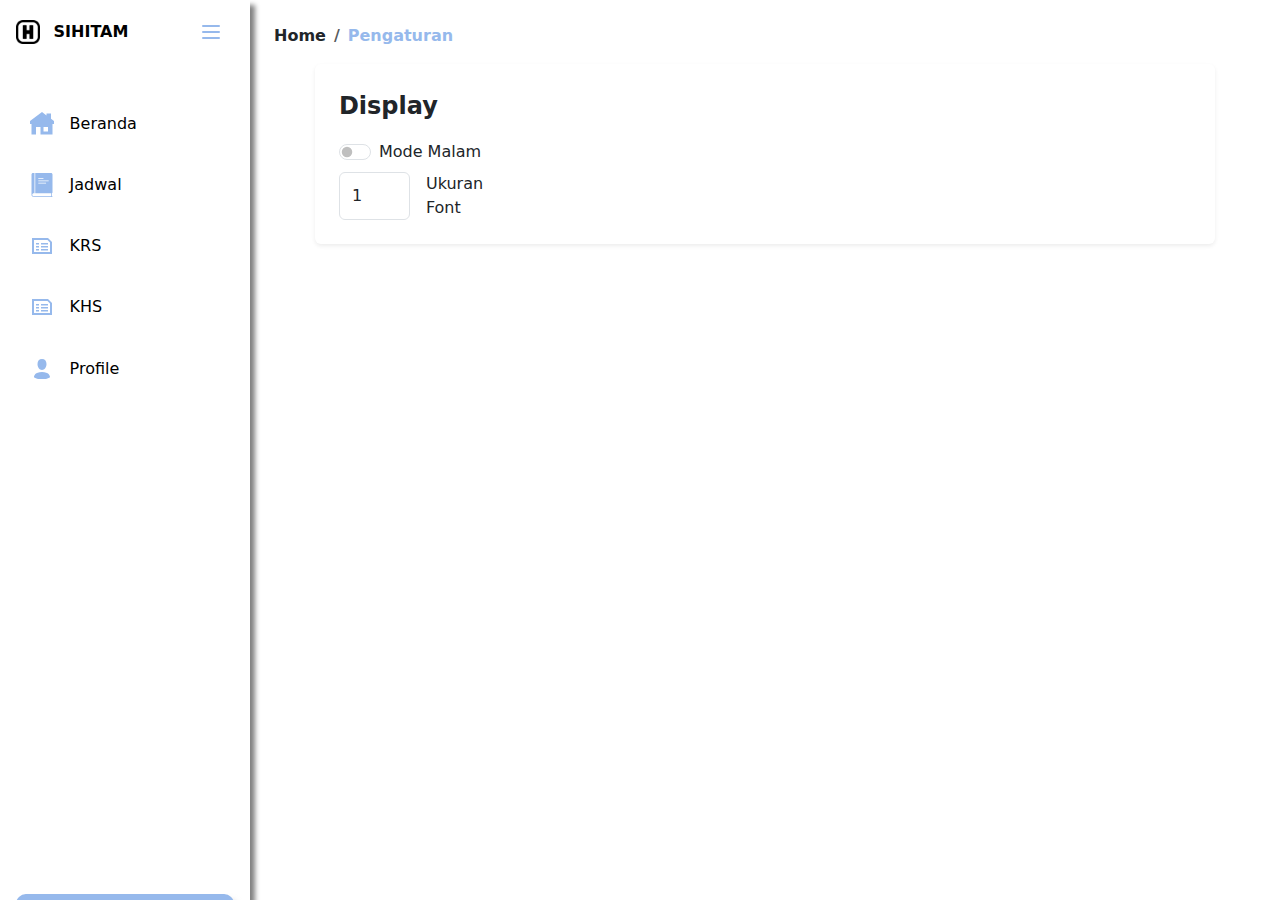
<file: setting.html>
<!DOCTYPE html>
<html lang="en">
<head>
  <meta charset="UTF-8">
  <meta name="viewport" content="width=device-width, initial-scale=1.0">
  <title>Home</title>
  <link rel="stylesheet" href="bootstrap/css/bootstrap.css">
    <link rel="stylesheet" href="css/jadwal.css">
    <link href="https://cdnjs.cloudflare.com/ajax/libs/font-awesome/6.7.2/css/all.min.css" rel="stylesheet"> 
    <script type="text/javascript" src="js/sidebar.js" defer></script>
    <script src="bootstrap/js/bootstrap.js"></script>
</head>
<body>
  <nav id="sidebar">
    <ul>
      <!-- Burger Menu -->
      <li>
        <img src="asset/img/letter-h.png" alt="" height="24px" width="24px" style="margin-top: 15px;">
        <span class="logo">SIHITAM</span>
        <button onclick=toggleSidebar() id="toggle-btn">
          <svg width="24px" height="24px" viewBox="0 0 24 24" fill="none" xmlns="http://www.w3.org/2000/svg">

            <g id="SVGRepo_bgCarrier" stroke-width="0"/>
            
            <g id="SVGRepo_tracerCarrier" stroke-linecap="round" stroke-linejoin="round"/>
            
            <g id="SVGRepo_iconCarrier"> <path d="M4 18L20 18"  stroke-width="2" stroke-linecap="round"/> <path d="M4 12L20 12"  stroke-width="2" stroke-linecap="round"/> <path d="M4 6L20 6"  stroke-width="2" stroke-linecap="round"/> </g>
            
            </svg>
        </button>
      </li>
      <!-- Home -->
      <li> 
        <a href="dashboard.html">
          <svg width="24px" height="24px" viewBox="0 0 16 16" fill="none" xmlns="http://www.w3.org/2000/svg">

            <g id="SVGRepo_bgCarrier" stroke-width="0"/>
            
            <g id="SVGRepo_tracerCarrier" stroke-linecap="round" stroke-linejoin="round"/>
            
            <g id="SVGRepo_iconCarrier"> <path fill-rule="evenodd" clip-rule="evenodd" d="M8 0L0 6V8H1V15H4V10H7V15H15V8H16V6L14 4.5V1H11V2.25L8 0ZM9 10H12V13H9V10Z" /> </g>
            
            </svg>
          <span>Beranda</span>
        </a>
      </li>
      <!-- Jadwal -->
      <li>
        <a href="Jadwal.html">
          <svg version="1.0" id="Layer_1" xmlns="http://www.w3.org/2000/svg" xmlns:xlink="http://www.w3.org/1999/xlink" width="24px" height="24px" viewBox="0 0 64 64" enable-background="new 0 0 64 64" xml:space="preserve" fill="none">

            <g id="SVGRepo_bgCarrier" stroke-width="0"/>
            
            <g id="SVGRepo_tracerCarrier" stroke-linecap="round" stroke-linejoin="round"/>
            
            <g id="SVGRepo_iconCarrier"> <path  d="M60,52V4c0-2.211-1.789-4-4-4H14v51v3h42v8H10c-2.209,0-4-1.791-4-4s1.791-4,4-4h2v-3V0H8 C5.789,0,4,1.789,4,4v54c0,3.313,2.687,6,6,6h49c0.553,0,1-0.447,1-1s-0.447-1-1-1h-1v-8C59.104,54,60,53.104,60,52z M23,14h12 c0.553,0,1,0.447,1,1s-0.447,1-1,1H23c-0.553,0-1-0.447-1-1S22.447,14,23,14z M42,28H23c-0.553,0-1-0.447-1-1s0.447-1,1-1h19 c0.553,0,1,0.447,1,1S42.553,28,42,28z M49,22H23c-0.553,0-1-0.447-1-1s0.447-1,1-1h26c0.553,0,1,0.447,1,1S49.553,22,49,22z"/> </g>
            
            </svg>
          <span>Jadwal</span>
        </a>
      </li>
      <!-- KRS -->
      <li>
        <a href="Krs.html">
          <svg width="24px" height="24px" viewBox="0 0 512 512" version="1.1" xmlns="http://www.w3.org/2000/svg" xmlns:xlink="http://www.w3.org/1999/xlink" fill="none">

            <g id="SVGRepo_bgCarrier" stroke-width="0"/>
            
            <g id="SVGRepo_tracerCarrier" stroke-linecap="round" stroke-linejoin="round"/>
            
            <g id="SVGRepo_iconCarrier"> <title>report-text</title> <g id="Page-1" stroke="none" stroke-width="1"  fill-rule="evenodd"> <g id="add"  transform="translate(42.666667, 85.333333)"> <path d="M341.333333,1.42108547e-14 L426.666667,85.3333333 L426.666667,341.333333 L3.55271368e-14,341.333333 L3.55271368e-14,1.42108547e-14 L341.333333,1.42108547e-14 Z M330.666667,42.6666667 L42.6666667,42.6666667 L42.6666667,298.666667 L384,298.666667 L384,96 L330.666667,42.6666667 Z M149.333333,234.666667 L149.333333,266.666667 L85.3333333,266.666667 L85.3333333,234.666667 L149.333333,234.666667 Z M341.333333,234.666667 L341.333333,266.666667 L192,266.666667 L192,234.666667 L341.333333,234.666667 Z M149.333333,170.666667 L149.333333,202.666667 L85.3333333,202.666667 L85.3333333,170.666667 L149.333333,170.666667 Z M341.333333,170.666667 L341.333333,202.666667 L192,202.666667 L192,170.666667 L341.333333,170.666667 Z M149.333333,106.666667 L149.333333,138.666667 L85.3333333,138.666667 L85.3333333,106.666667 L149.333333,106.666667 Z M341.333333,106.666667 L341.333333,138.666667 L192,138.666667 L192,106.666667 L341.333333,106.666667 Z" id="Combined-Shape"> </path> </g> </g> </g>
            
          </svg>
          <span>KRS</span>
        </a>
      </li>
      <!-- KHS -->
      <li>
        <a href="Khs.html">
          <svg width="24px" height="24px" viewBox="0 0 512 512" version="1.1" xmlns="http://www.w3.org/2000/svg" xmlns:xlink="http://www.w3.org/1999/xlink" fill="none">

            <g id="SVGRepo_bgCarrier" stroke-width="0"/>
            
            <g id="SVGRepo_tracerCarrier" stroke-linecap="round" stroke-linejoin="round"/>
            
            <g id="SVGRepo_iconCarrier"> <title>report-text</title> <g id="Page-1" stroke="none" stroke-width="1"  fill-rule="evenodd"> <g id="add"  transform="translate(42.666667, 85.333333)"> <path d="M341.333333,1.42108547e-14 L426.666667,85.3333333 L426.666667,341.333333 L3.55271368e-14,341.333333 L3.55271368e-14,1.42108547e-14 L341.333333,1.42108547e-14 Z M330.666667,42.6666667 L42.6666667,42.6666667 L42.6666667,298.666667 L384,298.666667 L384,96 L330.666667,42.6666667 Z M149.333333,234.666667 L149.333333,266.666667 L85.3333333,266.666667 L85.3333333,234.666667 L149.333333,234.666667 Z M341.333333,234.666667 L341.333333,266.666667 L192,266.666667 L192,234.666667 L341.333333,234.666667 Z M149.333333,170.666667 L149.333333,202.666667 L85.3333333,202.666667 L85.3333333,170.666667 L149.333333,170.666667 Z M341.333333,170.666667 L341.333333,202.666667 L192,202.666667 L192,170.666667 L341.333333,170.666667 Z M149.333333,106.666667 L149.333333,138.666667 L85.3333333,138.666667 L85.3333333,106.666667 L149.333333,106.666667 Z M341.333333,106.666667 L341.333333,138.666667 L192,138.666667 L192,106.666667 L341.333333,106.666667 Z" id="Combined-Shape"> </path> </g> </g> </g>
            
          </svg>
          <span>KHS</span>
        </a>
      </li>
      <!-- Profile -->
      <li >
        <a href="profile.html">
          <svg width="24px" height="24px" viewBox="0 0 24 24"  fill="none" xmlns="http://www.w3.org/2000/svg">

            <g id="SVGRepo_bgCarrier" stroke-width="0"/>
            
            <g id="SVGRepo_tracerCarrier" stroke-linecap="round" stroke-linejoin="round"/>
            
            <g id="SVGRepo_iconCarrier">
            
            <path fill-rule="evenodd" clip-rule="evenodd" d="M16.5 7.063C16.5 10.258 14.57 13 12 13c-2.572 0-4.5-2.742-4.5-5.938C7.5 3.868 9.16 2 12 2s4.5 1.867 4.5 5.063zM4.102 20.142C4.487 20.6 6.145 22 12 22c5.855 0 7.512-1.4 7.898-1.857a.416.416 0 0 0 .09-.317C19.9 18.944 19.106 15 12 15s-7.9 3.944-7.989 4.826a.416.416 0 0 0 .091.317z" />
            
            </g>
            
            </svg>
          <span>Profile</span>
        </a>
      </li>
      <!-- Settings -->
      <li class="setting active">
        <a href="setting.html">
          <svg width="24px" height="24px" viewBox="0 0 1024 1024" xmlns="http://www.w3.org/2000/svg" fill="none">

            <g id="SVGRepo_bgCarrier" stroke-width="0"/>
            
            <g id="SVGRepo_tracerCarrier" stroke-linecap="round" stroke-linejoin="round"/>
            
            <g id="SVGRepo_iconCarrier">
            
            <path  d="M600.704 64a32 32 0 0 1 30.464 22.208l35.2 109.376c14.784 7.232 28.928 15.36 42.432 24.512l112.384-24.192a32 32 0 0 1 34.432 15.36L944.32 364.8a32 32 0 0 1-4.032 37.504l-77.12 85.12a357.12 357.12 0 0 1 0 49.024l77.12 85.248a32 32 0 0 1 4.032 37.504l-88.704 153.6a32 32 0 0 1-34.432 15.296L708.8 803.904c-13.44 9.088-27.648 17.28-42.368 24.512l-35.264 109.376A32 32 0 0 1 600.704 960H423.296a32 32 0 0 1-30.464-22.208L357.696 828.48a351.616 351.616 0 0 1-42.56-24.64l-112.32 24.256a32 32 0 0 1-34.432-15.36L79.68 659.2a32 32 0 0 1 4.032-37.504l77.12-85.248a357.12 357.12 0 0 1 0-48.896l-77.12-85.248A32 32 0 0 1 79.68 364.8l88.704-153.6a32 32 0 0 1 34.432-15.296l112.32 24.256c13.568-9.152 27.776-17.408 42.56-24.64l35.2-109.312A32 32 0 0 1 423.232 64H600.64zm-23.424 64H446.72l-36.352 113.088-24.512 11.968a294.113 294.113 0 0 0-34.816 20.096l-22.656 15.36-116.224-25.088-65.28 113.152 79.68 88.192-1.92 27.136a293.12 293.12 0 0 0 0 40.192l1.92 27.136-79.808 88.192 65.344 113.152 116.224-25.024 22.656 15.296a294.113 294.113 0 0 0 34.816 20.096l24.512 11.968L446.72 896h130.688l36.48-113.152 24.448-11.904a288.282 288.282 0 0 0 34.752-20.096l22.592-15.296 116.288 25.024 65.28-113.152-79.744-88.192 1.92-27.136a293.12 293.12 0 0 0 0-40.256l-1.92-27.136 79.808-88.128-65.344-113.152-116.288 24.96-22.592-15.232a287.616 287.616 0 0 0-34.752-20.096l-24.448-11.904L577.344 128zM512 320a192 192 0 1 1 0 384 192 192 0 0 1 0-384zm0 64a128 128 0 1 0 0 256 128 128 0 0 0 0-256z"/>
            
            </g>
            
            </svg>
            <span>Settings</span>
        </a>
      </li>
    </ul>
  </nav>
  <!-- konten dashboard -->
   <div class="col-lg-12 p-4">
  <nav aria-label="breadcrumb">
    <ol class="breadcrumb">
      <li class="breadcrumb-item"><a href="#" class="fw-semibold text-dark text-decoration-none">Home</a></li>
      <li class="breadcrumb-item fw-semibold" aria-current="page" style="color: #96B9EC;">Pengaturan</li>
    </ol>
  </nav>
  <div class="col-lg-11 mx-auto shadow-sm rounded p-4" style="background-color: white;">
    <p class="fs-4 fw-semibold">Display</p>
    <div class="form-check form-switch my-2">
        <input class="form-check-input" type="checkbox" role="switch" id="flexSwitchCheckDefault">
        <label class="form-check-label" for="flexSwitchCheckDefault">Mode Malam</label>
      </div>
      <div class="d-flex col-lg-1 gap-3">
        <select name="" id="ukfont" class="form-control col-lg-1">
          <option value="">1</option>
          <option value="">2</option>
          <option value="">3</option>
          <option value="">4</option>
          <option value="">5</option>
        </select>
        <label for="ukfont" class="m-auto col-lg-12">Ukuran Font</label> 
      </div>
  </div>
</div>
</body>
<script src="bootstrap/js/bootstrap.bundle.js"></script>
<script type="text/javascript" src="//translate.google.com/translate_a/element.js?cb=googleTranslateElementInit"></script>
</html>
</file>
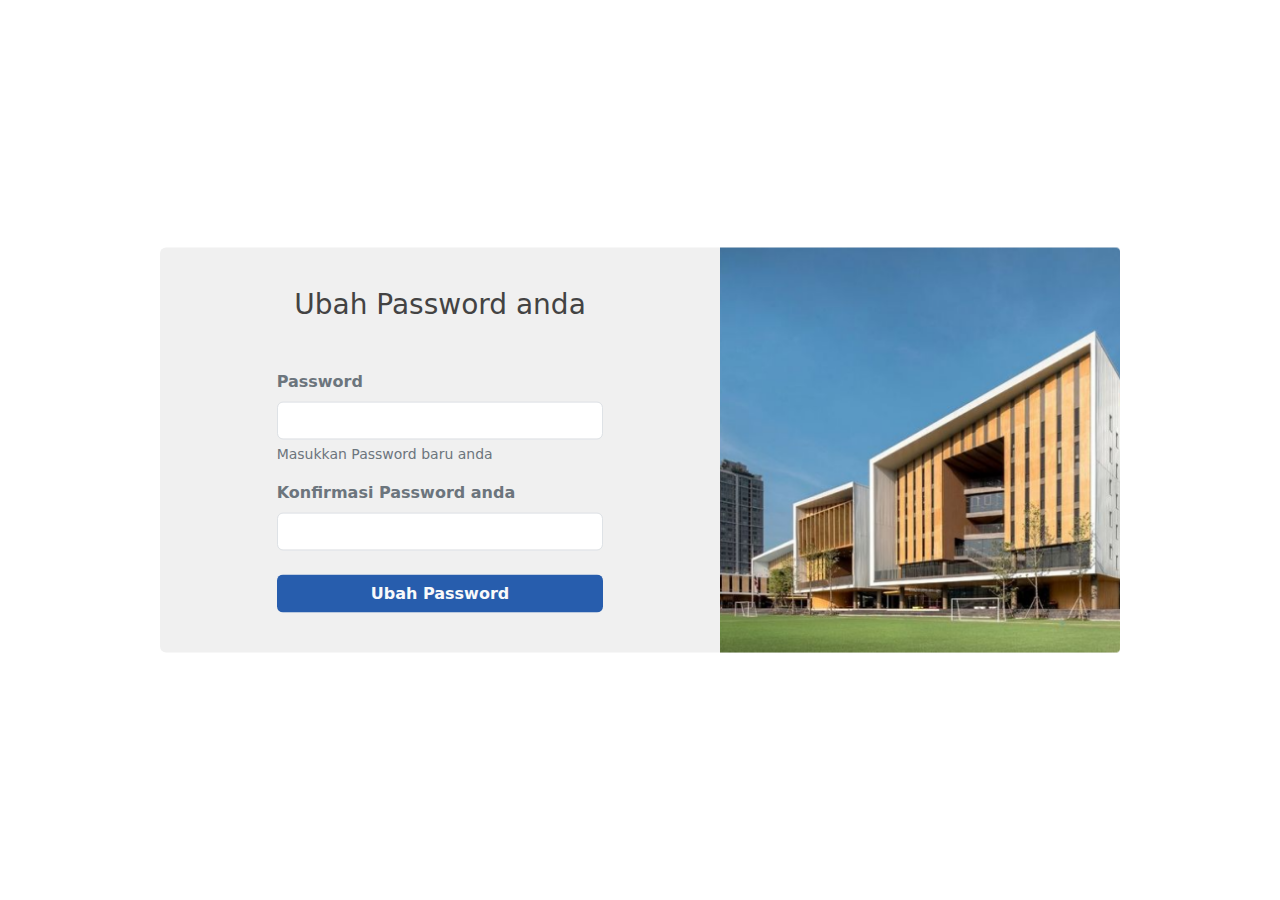
<file: ubahPW.html>
<!DOCTYPE html>
<html lang="en" >
<head>
    <meta charset="UTF-8">
    <meta name="viewport" content="width=device-width, initial-scale=1.0">
    <title>Document</title>
    <link rel="stylesheet" href="bootstrap/css/bootstrap.min.css">
</head>
<style>
.login-button{
  background-color: #275DAD;
  color: #ffffff;
  transition: 1;
}
.login-button:hover{
  background-color: #244980;
  color: #e2e2e2;
}
</style>
<body>
    <div class="container align-middle">
   <div class="col-lg-9 mx-auto my-auto rounded d-flex position-absolute top-50 start-50 translate-middle" style="background-color: #F0F0F0;">
        <div class="col-lg-7 mx-auto m-auto">
            <h3 class="text-center  mb-lg-5" style="color: #434343;">Ubah Password anda</h3>
            <form>
                <div class="mb-3 col-lg-7 mx-auto">
                  <label for="exampleInputEmail1" class="form-label fw-semibold text-secondary">Password</label>
                  <input type="email" class="form-control" id="exampleInputEmail1" aria-describedby="emailHelp">
                  <div id="emailHelp" class="form-text text-secondary">Masukkan Password baru anda</div>
                </div>
                <div class="mb-4 col-lg-7 mx-auto">
                  <label for="exampleInputPassword1" class="form-label fw-semibold text-secondary">Konfirmasi Password anda</label>
                  <input type="password" class="form-control" id="exampleInputPassword1">
                </div>
              <div class="col-lg-7 mx-auto">
                <button type="submit" class="btn col-lg-12 login-button fw-semibold"><a class="text-decoration-none text-light fw-semibold text-secondar" href="login.html">Ubah Password</a></button>
              </div>
              </form>
        </div>
        <div class="col-lg-5">
            <img src="asset/img/img-login.png" alt="" srcset="" class="img-fluid">
        </div>
    </div>
   </div>
</body>
<script src="bootstrap/js/bootstrap.bundle.min.js"></script>
</html>
</file>
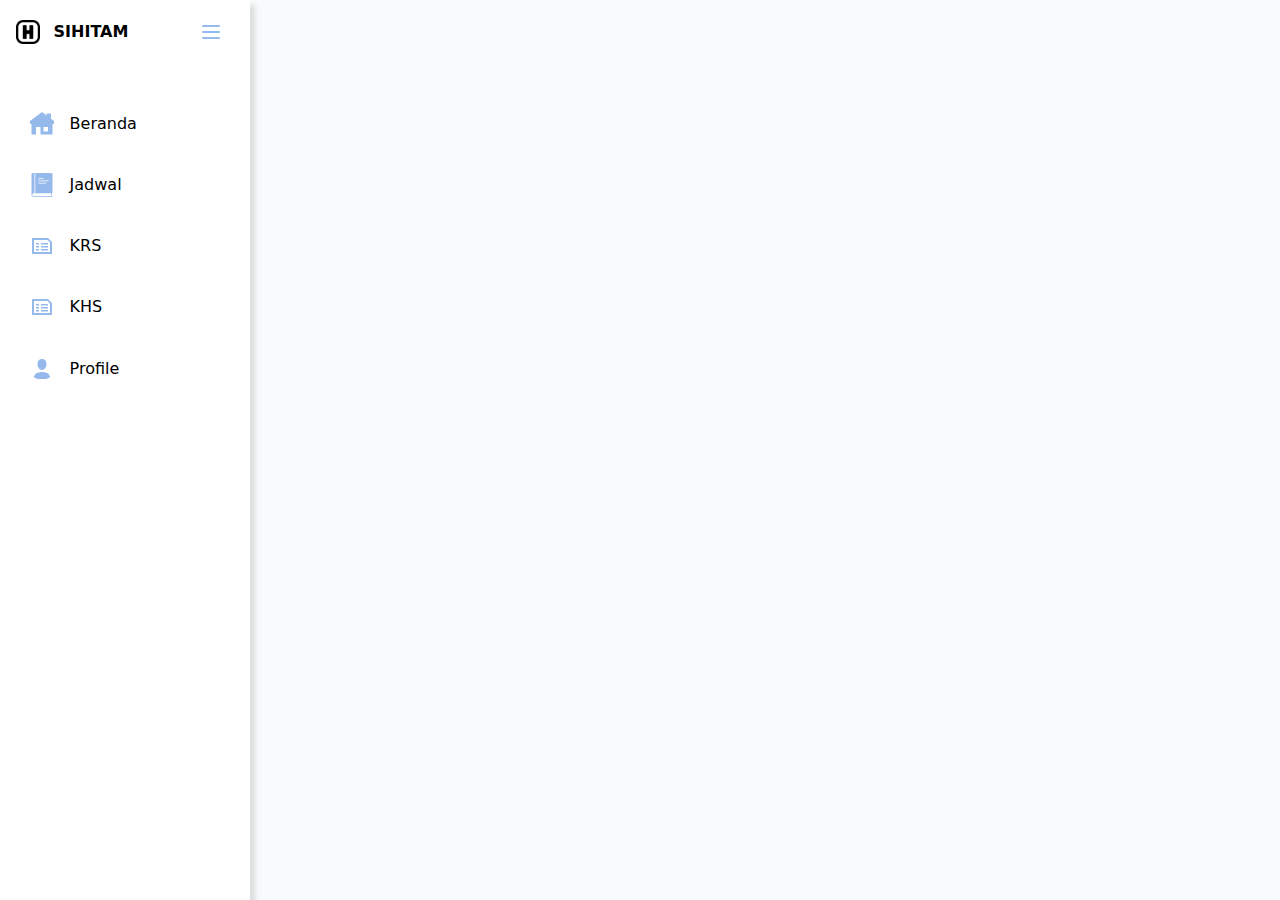
<file: sidebar/sidebar.html>
<!DOCTYPE html>
<html lang="en">
<head>
  <meta charset="UTF-8">
  <meta name="viewport" content="width=device-width, initial-scale=1.0">
  <title>Home</title>
  <link rel="stylesheet" href="style.css">
  <link rel="stylesheet" href="bootstrap/css/bootstrap.css">
  <script type="text/javascript" src="/js/sidebar.js" defer></script>
</head>
<body>
  <nav id="sidebar">
    <ul>
      <!-- Burger Menu -->
      <li>
        <img src="letter-h.png" alt="" height="24px" width="24px" style="margin-top: 15px;">
        <span class="logo">SIHITAM</span>
        <button onclick=toggleSidebar() id="toggle-btn">
          <svg width="24px" height="24px" viewBox="0 0 24 24" fill="none" xmlns="http://www.w3.org/2000/svg">

            <g id="SVGRepo_bgCarrier" stroke-width="0"/>
            
            <g id="SVGRepo_tracerCarrier" stroke-linecap="round" stroke-linejoin="round"/>
            
            <g id="SVGRepo_iconCarrier"> <path d="M4 18L20 18"  stroke-width="2" stroke-linecap="round"/> <path d="M4 12L20 12"  stroke-width="2" stroke-linecap="round"/> <path d="M4 6L20 6"  stroke-width="2" stroke-linecap="round"/> </g>
            
            </svg>
        </button>
      </li>
      <!-- Home -->
      <li> 
        <a href="beranda.html">
          <svg width="24px" height="24px" viewBox="0 0 16 16" fill="none" xmlns="http://www.w3.org/2000/svg">

            <g id="SVGRepo_bgCarrier" stroke-width="0"/>
            
            <g id="SVGRepo_tracerCarrier" stroke-linecap="round" stroke-linejoin="round"/>
            
            <g id="SVGRepo_iconCarrier"> <path fill-rule="evenodd" clip-rule="evenodd" d="M8 0L0 6V8H1V15H4V10H7V15H15V8H16V6L14 4.5V1H11V2.25L8 0ZM9 10H12V13H9V10Z" /> </g>
            
            </svg>
          <span>Beranda</span>
        </a>
      </li>
      <!-- Jadwal -->
      <li>
        <a href="Jadwal.html">
          <svg version="1.0" id="Layer_1" xmlns="http://www.w3.org/2000/svg" xmlns:xlink="http://www.w3.org/1999/xlink" width="24px" height="24px" viewBox="0 0 64 64" enable-background="new 0 0 64 64" xml:space="preserve" fill="none">

            <g id="SVGRepo_bgCarrier" stroke-width="0"/>
            
            <g id="SVGRepo_tracerCarrier" stroke-linecap="round" stroke-linejoin="round"/>
            
            <g id="SVGRepo_iconCarrier"> <path  d="M60,52V4c0-2.211-1.789-4-4-4H14v51v3h42v8H10c-2.209,0-4-1.791-4-4s1.791-4,4-4h2v-3V0H8 C5.789,0,4,1.789,4,4v54c0,3.313,2.687,6,6,6h49c0.553,0,1-0.447,1-1s-0.447-1-1-1h-1v-8C59.104,54,60,53.104,60,52z M23,14h12 c0.553,0,1,0.447,1,1s-0.447,1-1,1H23c-0.553,0-1-0.447-1-1S22.447,14,23,14z M42,28H23c-0.553,0-1-0.447-1-1s0.447-1,1-1h19 c0.553,0,1,0.447,1,1S42.553,28,42,28z M49,22H23c-0.553,0-1-0.447-1-1s0.447-1,1-1h26c0.553,0,1,0.447,1,1S49.553,22,49,22z"/> </g>
            
            </svg>
          <span>Jadwal</span>
        </a>
      </li>
      <!-- KRS -->
      <li>
        <a href="Krs.html">
          <svg width="24px" height="24px" viewBox="0 0 512 512" version="1.1" xmlns="http://www.w3.org/2000/svg" xmlns:xlink="http://www.w3.org/1999/xlink" fill="none">

            <g id="SVGRepo_bgCarrier" stroke-width="0"/>
            
            <g id="SVGRepo_tracerCarrier" stroke-linecap="round" stroke-linejoin="round"/>
            
            <g id="SVGRepo_iconCarrier"> <title>report-text</title> <g id="Page-1" stroke="none" stroke-width="1"  fill-rule="evenodd"> <g id="add"  transform="translate(42.666667, 85.333333)"> <path d="M341.333333,1.42108547e-14 L426.666667,85.3333333 L426.666667,341.333333 L3.55271368e-14,341.333333 L3.55271368e-14,1.42108547e-14 L341.333333,1.42108547e-14 Z M330.666667,42.6666667 L42.6666667,42.6666667 L42.6666667,298.666667 L384,298.666667 L384,96 L330.666667,42.6666667 Z M149.333333,234.666667 L149.333333,266.666667 L85.3333333,266.666667 L85.3333333,234.666667 L149.333333,234.666667 Z M341.333333,234.666667 L341.333333,266.666667 L192,266.666667 L192,234.666667 L341.333333,234.666667 Z M149.333333,170.666667 L149.333333,202.666667 L85.3333333,202.666667 L85.3333333,170.666667 L149.333333,170.666667 Z M341.333333,170.666667 L341.333333,202.666667 L192,202.666667 L192,170.666667 L341.333333,170.666667 Z M149.333333,106.666667 L149.333333,138.666667 L85.3333333,138.666667 L85.3333333,106.666667 L149.333333,106.666667 Z M341.333333,106.666667 L341.333333,138.666667 L192,138.666667 L192,106.666667 L341.333333,106.666667 Z" id="Combined-Shape"> </path> </g> </g> </g>
            
          </svg>
          <span>KRS</span>
        </a>
      </li>
      <!-- KHS -->
      <li>
        <a href="Khs.html">
          <svg width="24px" height="24px" viewBox="0 0 512 512" version="1.1" xmlns="http://www.w3.org/2000/svg" xmlns:xlink="http://www.w3.org/1999/xlink" fill="none">

            <g id="SVGRepo_bgCarrier" stroke-width="0"/>
            
            <g id="SVGRepo_tracerCarrier" stroke-linecap="round" stroke-linejoin="round"/>
            
            <g id="SVGRepo_iconCarrier"> <title>report-text</title> <g id="Page-1" stroke="none" stroke-width="1"  fill-rule="evenodd"> <g id="add"  transform="translate(42.666667, 85.333333)"> <path d="M341.333333,1.42108547e-14 L426.666667,85.3333333 L426.666667,341.333333 L3.55271368e-14,341.333333 L3.55271368e-14,1.42108547e-14 L341.333333,1.42108547e-14 Z M330.666667,42.6666667 L42.6666667,42.6666667 L42.6666667,298.666667 L384,298.666667 L384,96 L330.666667,42.6666667 Z M149.333333,234.666667 L149.333333,266.666667 L85.3333333,266.666667 L85.3333333,234.666667 L149.333333,234.666667 Z M341.333333,234.666667 L341.333333,266.666667 L192,266.666667 L192,234.666667 L341.333333,234.666667 Z M149.333333,170.666667 L149.333333,202.666667 L85.3333333,202.666667 L85.3333333,170.666667 L149.333333,170.666667 Z M341.333333,170.666667 L341.333333,202.666667 L192,202.666667 L192,170.666667 L341.333333,170.666667 Z M149.333333,106.666667 L149.333333,138.666667 L85.3333333,138.666667 L85.3333333,106.666667 L149.333333,106.666667 Z M341.333333,106.666667 L341.333333,138.666667 L192,138.666667 L192,106.666667 L341.333333,106.666667 Z" id="Combined-Shape"> </path> </g> </g> </g>
            
          </svg>
          <span>KHS</span>
        </a>
      </li>
      <!-- Profile -->
      <li>
        <a href="profile.html">
          <svg width="24px" height="24px" viewBox="0 0 24 24" fill="none" xmlns="http://www.w3.org/2000/svg">

            <g id="SVGRepo_bgCarrier" stroke-width="0"/>
            
            <g id="SVGRepo_tracerCarrier" stroke-linecap="round" stroke-linejoin="round"/>
            
            <g id="SVGRepo_iconCarrier">
            
            <path fill-rule="evenodd" clip-rule="evenodd" d="M16.5 7.063C16.5 10.258 14.57 13 12 13c-2.572 0-4.5-2.742-4.5-5.938C7.5 3.868 9.16 2 12 2s4.5 1.867 4.5 5.063zM4.102 20.142C4.487 20.6 6.145 22 12 22c5.855 0 7.512-1.4 7.898-1.857a.416.416 0 0 0 .09-.317C19.9 18.944 19.106 15 12 15s-7.9 3.944-7.989 4.826a.416.416 0 0 0 .091.317z" />
            
            </g>
            
            </svg>
          <span>Profile</span>
        </a>
      </li>
      <!-- Settings -->
      <li class="setting">
        <a href="Settings.html">
          <svg width="24px" height="24px" viewBox="0 0 1024 1024" xmlns="http://www.w3.org/2000/svg" fill="none">

            <g id="SVGRepo_bgCarrier" stroke-width="0"/>
            
            <g id="SVGRepo_tracerCarrier" stroke-linecap="round" stroke-linejoin="round"/>
            
            <g id="SVGRepo_iconCarrier">
            
            <path  d="M600.704 64a32 32 0 0 1 30.464 22.208l35.2 109.376c14.784 7.232 28.928 15.36 42.432 24.512l112.384-24.192a32 32 0 0 1 34.432 15.36L944.32 364.8a32 32 0 0 1-4.032 37.504l-77.12 85.12a357.12 357.12 0 0 1 0 49.024l77.12 85.248a32 32 0 0 1 4.032 37.504l-88.704 153.6a32 32 0 0 1-34.432 15.296L708.8 803.904c-13.44 9.088-27.648 17.28-42.368 24.512l-35.264 109.376A32 32 0 0 1 600.704 960H423.296a32 32 0 0 1-30.464-22.208L357.696 828.48a351.616 351.616 0 0 1-42.56-24.64l-112.32 24.256a32 32 0 0 1-34.432-15.36L79.68 659.2a32 32 0 0 1 4.032-37.504l77.12-85.248a357.12 357.12 0 0 1 0-48.896l-77.12-85.248A32 32 0 0 1 79.68 364.8l88.704-153.6a32 32 0 0 1 34.432-15.296l112.32 24.256c13.568-9.152 27.776-17.408 42.56-24.64l35.2-109.312A32 32 0 0 1 423.232 64H600.64zm-23.424 64H446.72l-36.352 113.088-24.512 11.968a294.113 294.113 0 0 0-34.816 20.096l-22.656 15.36-116.224-25.088-65.28 113.152 79.68 88.192-1.92 27.136a293.12 293.12 0 0 0 0 40.192l1.92 27.136-79.808 88.192 65.344 113.152 116.224-25.024 22.656 15.296a294.113 294.113 0 0 0 34.816 20.096l24.512 11.968L446.72 896h130.688l36.48-113.152 24.448-11.904a288.282 288.282 0 0 0 34.752-20.096l22.592-15.296 116.288 25.024 65.28-113.152-79.744-88.192 1.92-27.136a293.12 293.12 0 0 0 0-40.256l-1.92-27.136 79.808-88.128-65.344-113.152-116.288 24.96-22.592-15.232a287.616 287.616 0 0 0-34.752-20.096l-24.448-11.904L577.344 128zM512 320a192 192 0 1 1 0 384 192 192 0 0 1 0-384zm0 64a128 128 0 1 0 0 256 128 128 0 0 0 0-256z"/>
            
            </g>
            
            </svg>
            <span>Settings</span>
        </a>
      </li>
    </ul>
  </nav>
</body>
</html>
</file>
<file: sidebar/style.css>
@import url('https://fonts.googleapis.com/css2?family=Poppins:ital,wght@0,100;0,200;0,300;0,400;0,500;0,600;0,700;0,800;0,900;1,100;1,200;1,300;1,400;1,500;1,600;1,700;1,800;1,900&display=swap');
:root{
  --base-clr: #11121a;
  --line-clr: #42434a;
  --hover-clr: #222533;
  --text-clr: #e6e6ef;
  --accent-clr: #5e63ff;
  --secondary-text-clr: #b0b3c1;
}
*{
  margin: 0;
  padding: 0;
}
html{
  font-family: Poppins, 'Segoe UI', Tahoma, Geneva, Verdana, sans-serif;
  line-height: 1.5rem;
}
body {
  min-height: 100vh !important;
  min-height: 100dvh !important;
  background-color: #F8FAFB !important;
  color: black !important;
  display: grid !important;
  grid-template-columns: auto 1fr !important; 
}
#sidebar{
  box-sizing: border-box;
  height: 100vh;
  width: 250px;
  padding: 5px 1em;
  background-color: white;
  box-shadow: 5px 5px 5px rgba(193, 193, 193, 0.5); 

  position: sticky;
  top: 0;
  align-self: start;
  transition: 300ms ease-in-out;
  overflow: hidden;
  text-wrap: nowrap;
}
#sidebar.close{
  padding: 5px !important;
  width: 60px !important; 
}
#sidebar ul{
  padding-left: 0px;
  list-style: none !important;
}
#sidebar > ul > li:first-child{
  display: flex;
  justify-content: flex-end;
  margin-bottom: 40px;
  .logo{
    font-weight: 900;
  }
}
#sidebar ul li {
 margin-bottom: 10px;
}
#sidebar ul li.setting a{
 margin-top: 500px;
}

#sidebar ul li a{
  svg{
    fill:#96b9ec;
  }
}
#sidebar ul li a:hover{

  svg{
    fill:#ffffff;
  }
}


#sidebar a, #sidebar .dropdown-btn, #sidebar .logo{
  border-radius: .5em;
  padding: .85em;
  text-decoration: none;
  color: black;
  display: flex;
  align-items: center;
  gap: 1em;
}

#sidebar svg{
  flex-shrink: 0;
  fill: var(--text-clr);
}

#sidebar a:hover, #sidebar .dropdown-btn:hover{
  background-color: #96b9ec;
  color: white;
  box-shadow: 5px 5px 5px rgba(193, 193, 193, 0.5)
}

.rotate svg:last-child{
  rotate: 180deg;
}

#toggle-btn{
  margin-right: -3px;
  margin-left: auto !important;
  padding: .9em !important;
  border: none;
  border-radius: .5em  ;
  background: none;
  cursor: pointer;

  svg{
    
    stroke:#96b9ec;
    transition: rotate 150ms ease;
  }
}
#toggle-btn:hover{
  background-color: #96b9ec;
  svg{
    stroke: white;
  }
 

}


/* @media(max-width: 800px){
  body{
    grid-template-columns: 1fr;
  }
  main{
    padding: 2em 1em 60px 1em;
  }
  .container{
    border: none;
    padding: 0;
  }
  #sidebar{
    height: 60px;
    width: 100%;
    border-right: none;
    border-top: 1px solid var(--line-clr);
    padding: 0;
    position: fixed;
    top: unset;
    bottom: 0;

    > ul{
      padding: 0;
      display: grid;
      grid-auto-columns: 60px;
      grid-auto-flow: column;
      align-items: center;
      overflow-x: scroll;
    }
    ul li{
      height: 100%;
    }
    ul a, ul .dropdown-btn{
      width: 60px;
      height: 60px;
      padding: 0;
      border-radius: 0;
      justify-content: center;
    }

    ul li span, ul li:first-child, .dropdown-btn svg:last-child{
      display: none;
    }

    ul li .sub-menu.show{
      position: fixed;
      bottom: 60px;
      left: 0;
      box-sizing: border-box;
      height: 60px;
      width: 100%;
      background-color: var(--hover-clr);
      border-top: 1px solid var(--line-clr);
      display: flex;
      justify-content: center;

      > div{
        overflow-x: auto;
      }
      li{
        display: inline-flex;
      }
      a{
        box-sizing: border-box;
        padding: 1em;
        width: auto;
        justify-content: center;
      }
    }
  }
} */
</file>
<file: css/jadwal.css>
@import url('https://fonts.googleapis.com/css2?family=Poppins:ital,wght@0,100;0,200;0,300;0,400;0,500;0,600;0,700;0,800;0,900;1,100;1,200;1,300;1,400;1,500;1,600;1,700;1,800;1,900&display=swap');
:root{
  --base-clr: #11121a;
  --line-clr: #42434a;
  --hover-clr: #222533;
  --text-clr: #e6e6ef;
  --accent-clr: #5e63ff;
  --secondary-text-clr: #b0b3c1;

}
*{
  margin: 0;
  padding: 0;
  text-decoration: none !important;
}
html{
  font-family: Poppins, 'Segoe UI', Tahoma, Geneva, Verdana, sans-serif;
  line-height: 1.5rem;
 
}
body {
  min-height: 100vh !important;
  min-height: 100dvh !important;
  background-color: white;
  display: grid !important;
  grid-template-columns: auto 1fr !important; 
}

.trow th{
  background-color: #3095E9;
  color: white;
}

.btn-save{
  border: 1px solid #96b9ec;
}

.btn-save:hover{
  background-color:#96b9ec;
  color: #ffffff;
  box-shadow: 5px 5px 5px rgba(193, 193, 193, 0.5);
}

.active{
    border: none;
    border-radius: .85em;
    background-color:#96b9ec;
    color: white;
   svg{
    fill:#ffffff;
  }
}


#sidebar ul li.active a{
    background-color:#96b9ec;
    color: white;
    border-radius: 10px;
    box-shadow: 5px 5px 5px rgba(193, 193, 193, 0.5);
   svg{
    fill:#ffffff;
  }
}

#sidebar ul li a{
    fill: white;
}


#sidebar{
  box-sizing: border-box;
  height: 100vh;
  width: 250px;
  padding: 5px 1em;
  background-color: white ;
  box-shadow: 5px 5px 5px  grey ;

  position: sticky;
  top: 0;
  align-self: start;
  transition: 300ms ease-in-out;
  overflow: hidden;
  text-wrap: nowrap;
}
#sidebar.close{
  padding: 5px !important;
  width: 60px !important; 
}
#sidebar ul{
  padding-left: 0px;
  list-style: none !important;
}
#sidebar > ul > li:first-child{
  display: flex;
  justify-content: flex-end;
  margin-bottom: 40px;
  .logo{
    font-weight: 900;
  }
}
#sidebar ul li {
 margin-bottom: 10px;
}
#sidebar ul li.setting a{
 margin-top: 500px;
}

#sidebar ul li a{
  svg{
    fill:#96b9ec;
  }
}
#sidebar ul li a:hover{

  svg{
    fill:#ffffff;
  }
}

.atas{
  color: #96b9ec;
}

#sidebar a, #sidebar .dropdown-btn, #sidebar .logo{
  border-radius: .5em;
  padding: .85em;
  text-decoration: none;
  color: black;
  display: flex;
  align-items: center;
  gap: 1em;
}

#sidebar svg{
  flex-shrink: 0;
  fill: var(--text-clr);
}

#sidebar a:hover, #sidebar .dropdown-btn:hover{
  background-color: #96b9ec;
  color: white;
  box-shadow: 5px 5px 5px rgba(193, 193, 193, 0.5)
}

.rotate svg:last-child{
  rotate: 180deg;
}

#toggle-btn{
  margin-right: -3px;
  margin-left: auto !important;
  padding: .9em !important;
  border: none;
  border-radius: .5em  ;
  background: none;
  cursor: pointer;

  svg{
    
    stroke:#96b9ec;
    transition: rotate 150ms ease;
  }
}
#toggle-btn:hover{
  background-color: #96b9ec;
  svg{
    stroke: white;
  }
 

}


/* @media(max-width: 800px){
  body{
    grid-template-columns: 1fr;
  }
  main{
    padding: 2em 1em 60px 1em;
  }
  .container{
    border: none;
    padding: 0;
  }
  #sidebar{
    height: 60px;
    width: 100%;
    border-right: none;
    border-top: 1px solid var(--line-clr);
    padding: 0;
    position: fixed;
    top: unset;
    bottom: 0;

    > ul{
      padding: 0;
      display: grid;
      grid-auto-columns: 60px;
      grid-auto-flow: column;
      align-items: center;
      overflow-x: scroll;
    }
    ul li{
      height: 100%;
    }
    ul a, ul .dropdown-btn{
      width: 60px;
      height: 60px;
      padding: 0;
      border-radius: 0;
      justify-content: center;
    }

    ul li span, ul li:first-child, .dropdown-btn svg:last-child{
      display: none;
    }

    ul li .sub-menu.show{
      position: fixed;
      bottom: 60px;
      left: 0;
      box-sizing: border-box;
      height: 60px;
      width: 100%;
      background-color: var(--hover-clr);
      border-top: 1px solid var(--line-clr);
      display: flex;
      justify-content: center;

      > div{
        overflow-x: auto;
      }
      li{
        display: inline-flex;
      }
      a{
        box-sizing: border-box;
        padding: 1em;
        width: auto;
        justify-content: center;
      }
    }
  }
} */
</file>
